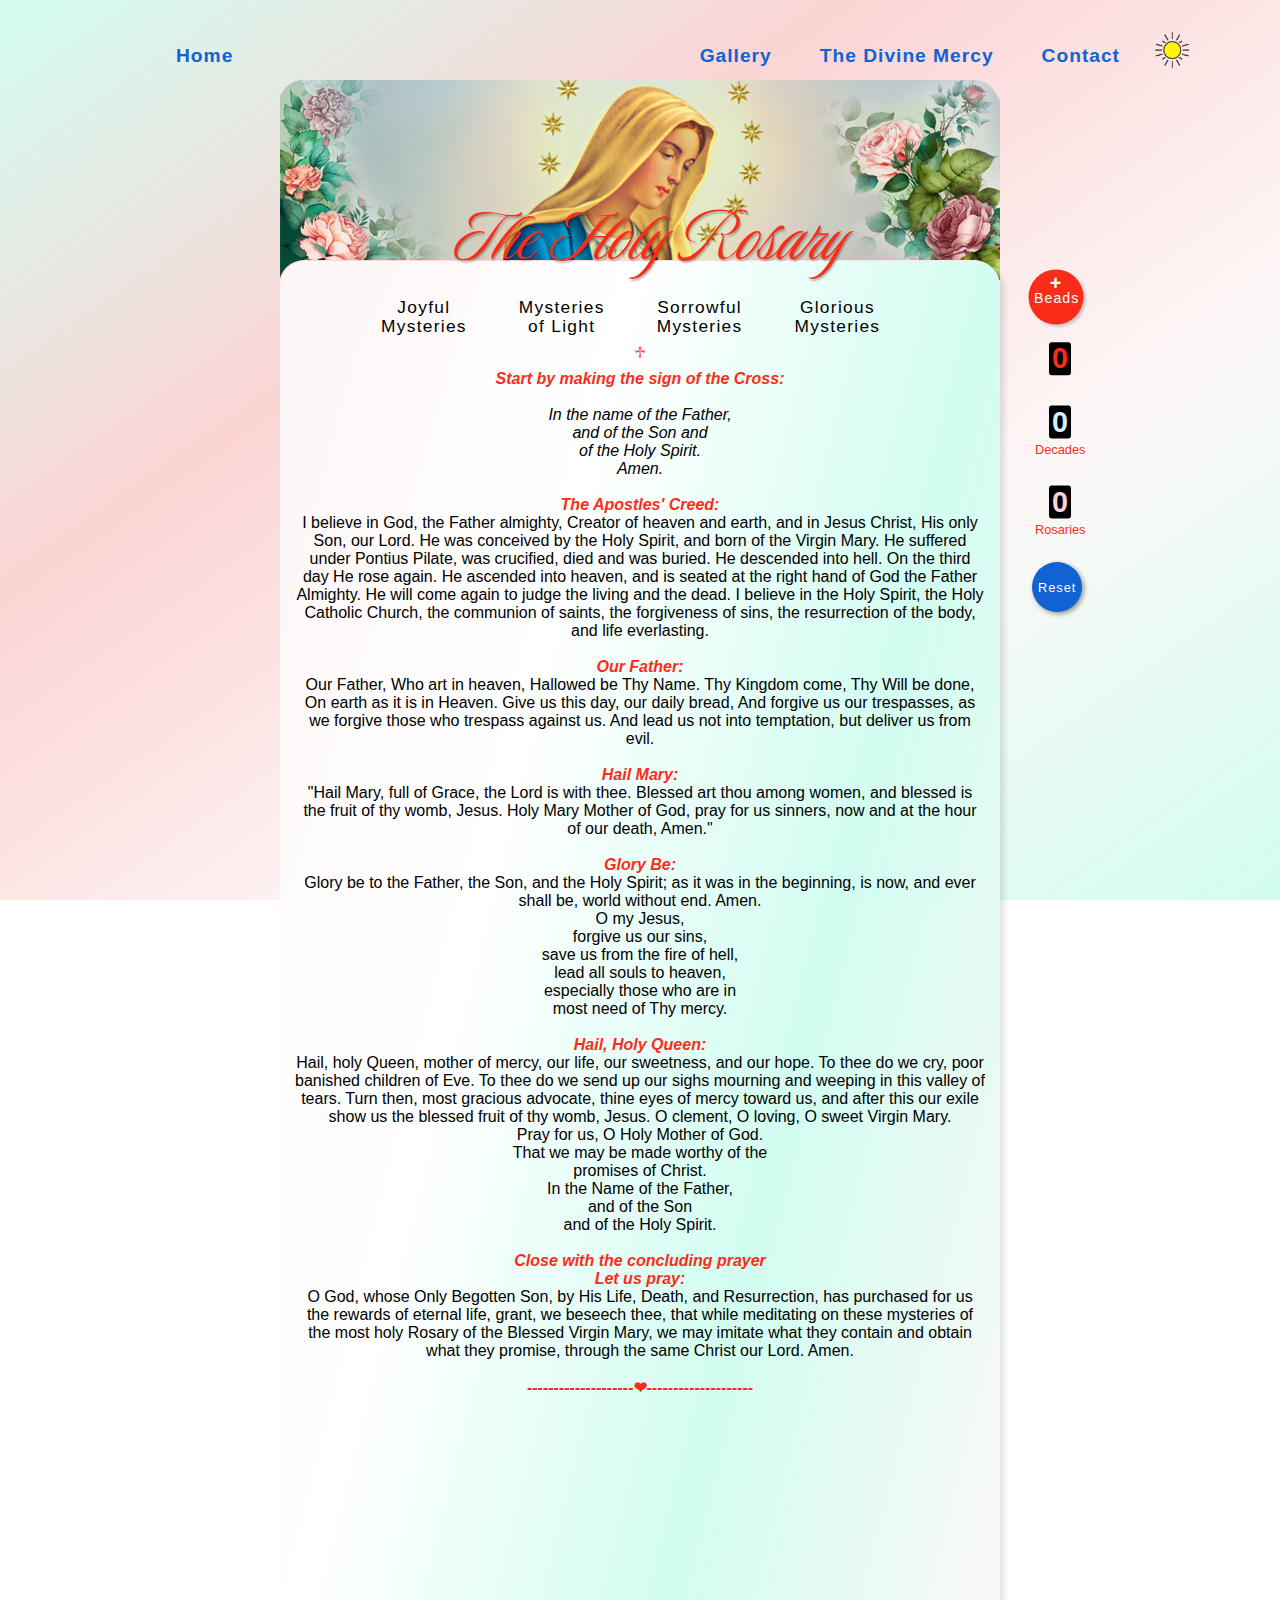
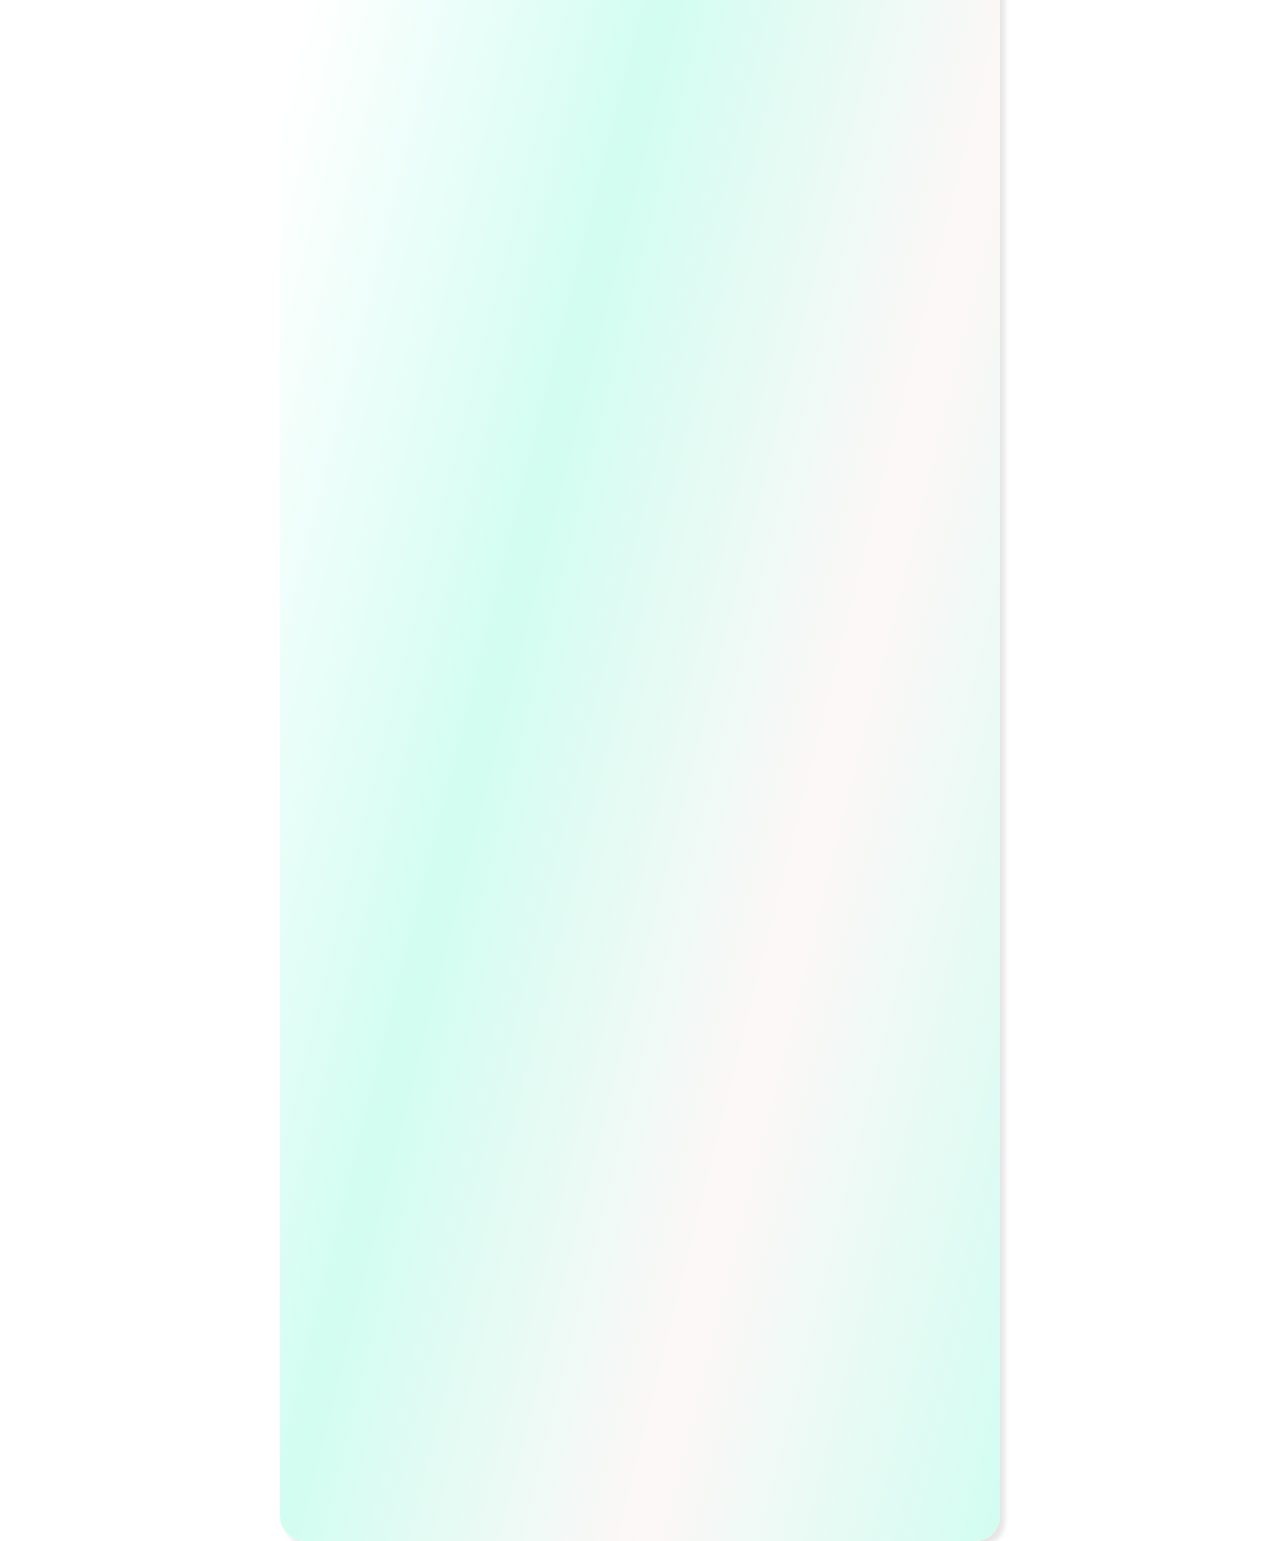
<file: index.html>
<!DOCTYPE html>
<html lang="en">
<head>
    <meta charset="UTF-8">
    <meta http-equiv="X-UA-Compatible" content="IE=edge">
    <meta name="viewport" content="width=device-width, initial-scale=1.0, user-scalable=0">
    <title>The Holy Rosary</title>
    <link rel="preconnect" href="https://fonts.googleapis.com">
    <link rel="preconnect" href="https://fonts.gstatic.com" crossorigin>
    <link href="https://fonts.googleapis.com/css2?family=Great+Vibes&display=swap" rel="stylesheet">
    <link rel="apple-touch-icon" href="%PUBLIC_URL%/logo192.png" />
    <link rel="preconnect" href="https://fonts.googleapis.com">
    <link rel="preconnect" href="https://fonts.gstatic.com" crossorigin>
    <link href="https://fonts.googleapis.com/css2?family=Great+Vibes&family=Luxurious+Script&display=swap" rel="stylesheet">
    <link rel="preconnect" href="https://fonts.googleapis.com">
    <link rel="preconnect" href="https://fonts.gstatic.com" crossorigin>
    <link href="https://fonts.googleapis.com/css2?family=Fleur+De+Leah&display=swap" rel="stylesheet">
    <link rel="stylesheet" href="./styles/styles.css">
    <link rel="stylesheet" href="./styles/max668px.css">
    <link rel="stylesheet" href="./styles/min669px.css">
    <link rel="stylesheet" href="./styles/min768px.css">
    <script   src="./components/theme.js" defer>  </script>
    <script   src="./components/counters.js" defer>  </script>

  </head>
<body>

  <!--  Sun Moon Icon -->
  <div >
    <img  class="sun" src='images/sun.png' width="40px">
  </div>
  
  <!-- Whole Menu -->
  <div class="offScreenMenu"></div>

  <header>
<div class="hamburger" id="hamburger">
      <div class="bar bar-top" ></div>
      <div class="bar bar-mid" ></div>
      <div class="bar bar-bot" ></div>
</div>
</header>

    <nav class="nav">

      <ul class="menu-ul">
        
        <li class="list-li home"><a href="index.html">Home</a></li>
        <li class="list-li"><a href="gallery.html">Gallery</a></li>
        <li class="list-li"><a href="#">The Divine Mercy</a></li>
        <li class="list-li">
          <a href="mailto:sonnyli2176@gmail.com?subject=Online Queries"
            >Contact</a
          >
        </li>
      </ul>
    </nav>

<!-- GRID CONTENT-->
  <div class="gridContent"> 
      <!-- <img class="mary" src="images/HolyMother.jpg" alt="Mother Mary" />
      <img class="roses" src="images/MaryBlue.png" alt="Mary in Blue" /> -->
       
    <div class="Mary_Heading340">
    <img src="images/MaryHeading340.png" alt="Mary the heading">
   </div>

    <div class="Mary_Heading360">
    <img src="images/MaryHeading360.png" alt="Mary the heading">
   </div>

    <div class="Mary_Heading600">
    <img src="images/MaryHeading600.png" alt="Mary the heading">
   </div>

    <div class="Mary_Heading720">
    <img src="images/MaryHeading720.png" alt="Mary the heading">
   </div>
      
  <div class="title darkSub "> <p>The Holy Rosary</p></div><br>


      <div class="textLight">

        <div id="the__mysteries__mode">
  <button class="joyful_btn" >Joyful Mysteries</button>
  <button class="light_btn" >Mysteries of Light</button>
  <button class="sorrowful_btn"  >Sorrowful Mysteries</button>
  <button class="glorious_btn"  >Glorious Mysteries</button>
</div>
        
  <!-- TEXT CONTENT -->
<br/>
<br/>
<br/>
<br/>
    <p class="signCross darkSub">♱<br/> </p>
    <p  >
          <i  class="start darkSub  " >Start by making the sign of the Cross: </i><br/>
    </p>
    <br/>

  <div class="makeSign">
    <p ><i>
In the name of the Father, <br/>
and of the Son and <br/>
of the Holy Spirit.<br/>
Amen.</i>
</p>
</div>

<div class="theCreed" ><br/>
<i class="creed darkSub">The Apostles' Creed:</i>
</div>
<div class="theCreed">
<p>
I believe in God, the Father almighty,
Creator of heaven and earth,
and in Jesus Christ, His only Son, our Lord.
He was conceived by the Holy Spirit,
and born of the Virgin Mary.
He suffered under Pontius Pilate,
was crucified, died and was buried.
He descended into hell.
On the third day He rose again.
He ascended into heaven,
and is seated at the right hand of God the Father Almighty.
He will come again to judge the living and the dead.
I believe in the Holy Spirit,
the Holy Catholic Church,
the communion of saints,
the forgiveness of sins,
the resurrection of the body,
and life everlasting.
</p><br/>
  </div>

  <div class="ourFather ">
   <div id="lightSub" class="ourFatherTitle">
    <i class="darkSub">Our Father:</i>
  </div>
    Our Father, Who art in heaven, 
    Hallowed be Thy Name. 
    Thy Kingdom come, Thy Will be done, 
    On earth as it is in Heaven.
     Give us this day, our daily bread, 
     And forgive us our trespasses, 
     as we forgive those who trespass against us. 
     And lead us not into temptation,
      but deliver us from evil.
   
  </div><br/>

        <div class="hailMary " >
        <span class="hailM darkSub"><i>Hail Mary:</i></span><br/>
          "Hail Mary, full of Grace, the Lord is with thee.
            Blessed art thou among women, and blessed is the fruit
            of thy womb, Jesus. Holy Mary Mother of God, pray for us sinners,
             now and at the hour of our death, Amen."
        </div><br/>
   
        <div class="gloryBe ">
        <span class="glory darkSub"><i>Glory Be:</i><br/></span>
        Glory be to the Father, 
        the Son, and the Holy Spirit; 
        as it was in the beginning, 
        is now, and ever shall be, 
        world without end. Amen.
        </div>

        <div class="closing">
      <p >
      O my Jesus, <br/>
      forgive us our sins, <br/>

      save us from the fire of hell, <br/>

      lead all souls to heaven, <br/>

      especially those who are in <br/>
       
      most need of Thy mercy.
      </p>
    </div><br/>

    <div class="closing">
      <span class="hailHolyQueen darkSub"><i>Hail, Holy Queen:</i><br/></span>

      Hail, holy Queen, mother of mercy, 
      our life, our sweetness, and our hope. 
      To thee do we cry, poor banished 
      children of Eve. To thee do we send 
      up our sighs mourning and weeping 
      in this valley of tears. 
      Turn then, most gracious advocate, 
      thine eyes of mercy toward us, 
      and after this our exile show us 
      the blessed fruit of thy womb, 
      Jesus. O clement, O loving, 
      O sweet Virgin Mary.
      <br/>
     
Pray for us, 
O Holy Mother of God.<br/>

That we may be made worthy

of the <br/>

promises of Christ.<br/>

In the Name of the Father, <br/> 
and of the Son <br/>
and of the Holy Spirit.<br/>

</div><br/>

<div id="lightSub" class="conclude">
<span class="darkSub"><i  >Close with the concluding prayer<br/>
Let us pray:</i></span>
</div>

<div class="closing">
O God, whose Only Begotten Son, by His Life, Death,
 and Resurrection, has purchased for us the rewards of
  eternal life, grant, we beseech thee,
   that while meditating on these mysteries 
   of the most holy Rosary of the Blessed 
   Virgin Mary, we may imitate what they contain
    and obtain what they promise, 
    through the same Christ our Lord. Amen.

</div>


<div class="heart darkSub "><br/>
--------------------<span >&#10084;</span>--------------------
</div>

</div><!-- end of TextLight Section -->

<div id="counters-and-buttons-container">
<div id="counters-container">
  <button id="beads">0</button>
  <button id="decades">0</button>
  <div id="decades__bottom">Decades</div>
  <button id="rosaries">0</button>
  <div id="rosaries__bottom">Rosaries</div>
</div>

  <div id="buttons-container"> 
    <button id="beads-plus"><span id="beads-txt">Beads</span></button>
    <button id="reset-btn">Reset</button>
  </div>
</div><!-- END OF GRID CONTAINER -->

<!-- The Completed Said Rosary Message  -->
<div id="saidRosary"><p></p></div>


<div id="Mysteries_Container">
<!-- THE JOYFUL MYSTERIES -->
<div data-set='mystery' class="mystery" id="Joyful__Mysteries">
  
      <div class="J1 joyful "> <i class="The__Annunciation sub__title"> 1st: The Annunciation </i>
                 <div ><!--P -->
                 <p class="first__message"> "In the sixth month the angel Gabriel was sent from God to a city of Galilee named Nazareth, to a virgin betrothed to a man whose name was Joseph, of the house of David; and the virgin's name was Mary" </p>
                 </div><!--P -->
                    <div class="IM Gabriel"><!-- IMG -->
                         <img src= "./images/Gabriel.png" alt="Angel Grabriel" > 
                    </div><!-- IMG -->
                <div class="bg"></div>
      </div>

      <div class="J2 joyful "> <i class="The__Visitation sub__title"> 2nd: The Visitation </i>
                <div class="the__visitation__text">
                <p class="second__message"> "In those days Mary arose and went with haste into the hill country, to a city of Judah, and she entered the house of Zechariah and greeted Elizabeth. And when Elizabeth heard the greeting of Mary, the babe leaped in her womb; and Elizabeth was filled with the Holy Spirit and she exclaimed with a loud cry, 'Blessed are you among women, and blessed is the fruit of your womb!" </p>
                </div>
                   <div class="IM Visitation">
                        <img src= "./images/Visitation.png" alt="Mary Visitation Elizabeth"  >   
                   </div>
                   <div class="bg"></div>
</div>

      <div class="J3 joyful "> <i class="The__Birth__of__Our__Lord sub__title"> 3rd: The Birth of Our Lord </i>
            <div>
            <p class="third__message"> "In those days a decree went out from Caesar Augustus that all the world should be enrolled. This was the first enrolment, when Quirinius was governor of Syria. And all went to be enrolled, each to his own city. And Joseph also went up from Galilee, from the city of Nazareth, to Judea, to the city of David, which is called Bethlehem, because he was of the house and lineage of David, to be enrolled with Mary, his betrothed, who was with child. And while they were there, the time came for her to be delivered. And she gave birth to her first-born son and wrapped him in swaddling cloths, and laid him in a manger, because there was no place for them in the inn" </p>
            </div>
             <div class="IM Manger"> 
                 <img src= "./images/JesusInManger.png" alt="Jesus Laying In the Manger" >    
            </div>
                 <div class="bg"></div>
    </div>

    <div class="J4 joyful "> <i class="The__Presentation__in__Temple sub__title"> 4th: The Presentation in the Temple </i>
           <div>
           <p class="fourth__message"> "And at the end of eight days, when he was circumcised, he was called Jesus, the name given by the angel before he was conceived in the womb. And when the time came for their purification according to the law of Moses, they brought him up to Jerusalem to present him to the Lord (as it is written in the law of the Lord, 'Every male that opens the womb shall be called holy to the Lord') and to offer a sacrifice according to what is said in the law of the Lord, 'a pair of turtledoves, or two young pigeons" </p>
          </div>
               <div class="IM Presentation">
                   <img src= "./images/Presentation.png" alt="The Presentation of Jesus" >    
              </div>
                   <div class="bg"></div>
    </div>

    <div class="J5 joyful "> <i class="Jesus__in__the__temple sub__title"> 5th: The finding of Jesus in the temple </i>
           <div>
           <p class="fifth__message"> "Now his parents went to Jerusalem every year at the feast of the Passover. And when he was twelve years old, they went up according to custom; and when the feast was ended, as they were returning, the boy Jesus stayed behind in Jerusalem. His parents did not know it. After three days they found him in the temple, sitting among the teachers, listening to them and asking them questions; and all who heard him were amazed at his understanding and his answers" </p>
           </div>
               <div class="IM Found">
                    <img src= "./images/FoundJesus.png" alt=" Found Jesus at the Temple" >    
               </div>
                    <div class="bg"></div>
    </div>
    </div>
  
  <!-- Mysteries__of__Light -->
  <div class="mystery" id="Mysteries__of__Light">
        <div class="L1 light "> <i class="The__Baptism__in__the__Jordan sub__title"> 1st: The Baptism in the Jordan </i>
            <div>
            <p class="first__message"> "And when Jesus was baptized, he went up immediately from the water, and behold, the heavens were opened and he saw the Spirit of God descending like a dove, and alighting on him; and lo, a voice from heaven, saying, 'This is my beloved Son, with whom I am well-pleased" </p>
            </div>
                  <div class="IM Baptismal">
                       <img src= "./images/Baptismal.png" alt=" The Baptismal of Jesus" >    
                  </div>
                      <div class="bg"></div>
     </div>

    <div class="L2 light "> <i class="Wedding__feast__of__Cana sub__title"> 2nd: The wedding feast of Cana </i>
            <div>
            <p class="second__message"> "On the third day there was a marriage at Cana in Galilee, and the mother of Jesus was there; Jesus also was invited to the marriage, with his disciples. When the wine failed, the mother of Jesus said to him, 'They have no wine.' And Jesus said to her, 'O woman, what have you to do with me? My hour has not yet come.' His mother said to the servants, 'Do whatever he tells you" </p>
            </div>
                 <div class="IM Cana">
                      <img src= "./images/WeddingCana.png" alt=" The Wedding__feast__of__Cana" >    
                 </div>
                     <div class="bg"></div>
     </div>

    <div class="L3 light "> <i class="The__kingdom__of__God sub__title"> 3rd: The proclamation of the kingdom of God </i>
          <div>
          <p class="third__message"> "The time is fulfilled, and the kingdom of God is at hand; repent, and believe in the gospel" </p>
          </div>
               <div class="IM Repent">
                  <img src= "./images/Repent.png" alt=" The proclamation of the Kingdom of God" >    
               </div>
                    <div class="bg"></div>
    </div>

    <div class="L4 light "> <i class="The__Transfiguration sub__title"> 4th: The Transfiguration </i>
         <div>
         <p class="fourth__message"> "And after six days Jesus took with him Peter and James and John his brother, and led them up a high mountain apart. And he was transfigured before them, and his face shone like the sun, and his garments became white as light" </p>
         </div>
              <div class="IM Transfiguration">
                  <img src= "./images/transfiguration.png" alt=" The Transfiguration of Jesus" class="Transfiguration">    
              </div>
                    <div class="bg"></div>
    </div>

    <div class="L5 light "> <i class="The__institution__of__the__Eucharist sub__title"> 5th: The institution of the Eucharist </i>
            <div>
            <p class="fifth__message"> "Now as they were eating, Jesus took bread, and blessed, and broke it, and gave it to the disciples and said, 'Take, eat; this is my body" </p>
            </div>
                  <div class="IM theEucharist">
                     <img src= "./images/theEucharist.png" alt=" The The__institution__of__the__Eucharist" class="theEucharist">    
                  </div>
                       <div class="bg"></div>
    </div>
</div>

<!-- THE SORROWFUL -->
<div class="mystery" id="Sorrowful__Mysteries">
        <div class="S1 sorrowful "> <i class="The__agony__in__the__Garden sub__title"> 1st: The agony in the Garden </i>
            <div>
            <p class="first__message"> "Then Jesus went with them to a place called Gethsemane, and he said to his disciples, 'Sit here, while I go yonder and pray.' And taking with him Peter and the two sons of Zebedee, he began to be sorrowful and troubled. Then he said to them, 'My soul is very sorrowful, even to death; remain here, and watch with me.' And going a little farther he fell on his face and prayed, 'My Father, if it be possible, let this cup pass from me; nevertheless, not as I will, but as you will" </p>
            </div>
                 <div class="IM Gethsemane">
                     <img src= "./images/JesusInGarden.png" alt="Jesus In The Garden of Gethsemane" >
                 </div>
                      <div class="bg"></div>
    </div>

    <div class="S2 sorrowful "> <i class="The__scourging__at__the__pillar sub__title"> 2nd: The scourging at the pillar </i>
           <div>
           <p class="second__message"> "Pilate released Barabbas to them, but after he had Jesus scourged, he handed him over to be crucified" </p>
           </div>
                <div class="IM Scourging">
                    <img src= "./images/Scourging.png" alt="Jesus being scourging" >
                </div>
                      <div class="bg"></div>
    </div>

    <div class="S3 sorrowful "> <i class="The__crowning__with__thorns sub__title"> 3rd: The crowning with thorns </i>
           <div>
           <p class="third__message"> "Then the soldiers of the governor took Jesus into the praetorium, and they gathered the whole battalion before him. And they stripped him and put a scarlet robe upon him, and plaiting a crown of thorns they put it on his head, and put a reed in his right hand. And kneeling before him they mocked him, saying, 'Hail, King of the Jews!" </p>
          </div>
               <div class="IM crownThorn">
                   <img src= "./images/TheCrown.png" alt="Jesus Crowning of Thorns" >
               </div>
                    <div class="bg"></div>
    </div>

    <div class="S4 sorrowful "> <i class="The__carrying__of__the__cross sub__title"> 4th: The carrying of the cross </i>
           <div>
           <p class="fourth__message"> "And they compelled a passer-by, Simon of Cyrene, who was coming in from the country, the father of Alexander and Rufus, to carry his cross. And they brought him to the place called Golgotha (which means the place of a skull)" </p>
           </div>
                 <div class="IM JesusCarry">
                      <img src= "./images/JesusCarryCross.png" alt="Jesus carr the cross" >
                 </div>
                       <div class="bg"></div>
    </div>

    <div class="S5 sorrowful "> <i class="The crucifixion sub__title"> 5th: The crucifixion </i>
           <div>
           <p class="fifth__message"> "And when they came to the place which is called The Skull, there they crucified him, and the criminals, one on the right and one on the left. And Jesus said, 'Father, forgive them; for they know not what they do' ...
           It was now about the sixth hour, and there was darkness over the whole land until the ninth hour, while the sun's light failed; and the curtain of the temple was torn in two. Then Jesus, crying with a loud voice, said, 'Father, into thy hands I commit my spirit!' And having said this he breathed his last" </p>
           </div>
                <div class="IM Crucified ">
                    <img src= "./images/JesusCross.png" alt="Jesus crucified on the cross" >
                </div>
                         <div class="bg"></div>
 </div>
 </div>
    
    <!-- THE GLORIOUS -->
    <div class="mystery" id="The__Glorious__Mysteries">
      
      <div class="G1 glorious "> <i class="The__Resurrection sub__title"> 1st: The Resurrection </i>
        <div>
           <p class="first__message"> "But on the first day of the week, at early dawn, they went to the tomb, taking the spices which they had prepared. And they found the stone rolled away from the tomb, but when they went in they did not find the body. While they were perplexed about this, behold, two men stood by them in dazzling apparel; and as they were frightened and bowed their faces to the ground, the men said to them, 'Why do you seek the living among the dead? He is not here, but has risen" </p>
       </div>
       <div class="IM theResurrection">
           <img src= "./images/theResurrection.png" alt="the Resurrection" >
      </div>
            <div class="bg"></div>
    </div> 
      
      <div class="G2 glorious "> <i class="The__Ascension sub__title"> 2nd: The Ascension </i>
        <div>
             <p class="second__message"> "So then the Lord Jesus, after he had spoken to them, was taken up into heaven, and sat down at the right hand of God" </p>
        </div>
        <div class="IM theAscension">
             <img src= "./images/theAscension.png" alt="the Ascension" >
        </div>
            <div class="bg"></div>
    </div>
      
      <div class="G3 glorious "> <i class="The__descent__of__the__Holy__Spirit sub__title"> 3rd: The descent of the Holy Spirit </i>
        <div>
            <p class="third__message"> "When the day of Pentecost had come, they were all together in one place. And suddenly a sound came from heaven like the rush of a mighty wind, and it filled all the house where they were sitting. And there appeared to them tongues as of fire, distributed and resting on each one of them. And they were all filled with the Holy Spirit and began to speak in other tongues, as the Spirit gave them utterance" </p>
        </div>
        <div class="IM theHolySpirit ">
            <img src= "./images/theHolySpirit.png" alt="theHolySpirit" >
      </div>
            <div class="bg"></div>
      </div>
      
      <div class="G4 glorious "> <i class="The__Assumption sub__title"> 4th: The Assumption </i>
            <div>
                 <p class="fourth__message"> "Henceforth all generations will call me blessed; for he who is mighty has done great things for me" </p>
           </div>
           <div class="IM theAssumption ">
                 <img src= "./images/theAssumption.png" alt="theAssumption" >
           </div>
            <div class="bg"></div>
      </div>
      
      <div class="G5 glorious "> <i class="The__crowning__Queen__of__Heaven sub__title"> 5th: The crowning of Our Lady Queen of Heaven </i>
        <div>
             <p class="fifth__message"> "And a great portent appeared in heaven, a woman clothed with the sun, with the moon under her feet, and on her head a crown of twelve stars" </p>
        </div>
      <div class="IM QueenofHeaven">
        <img src= "./images/QueenofHeaven.png" alt="QueenofHeaven" >
      </div>
            <div class="bg"></div>
      </div>

      </div>  <!-- THE MYSTERIES CONTAINER -->



</body>
</html>
</file>
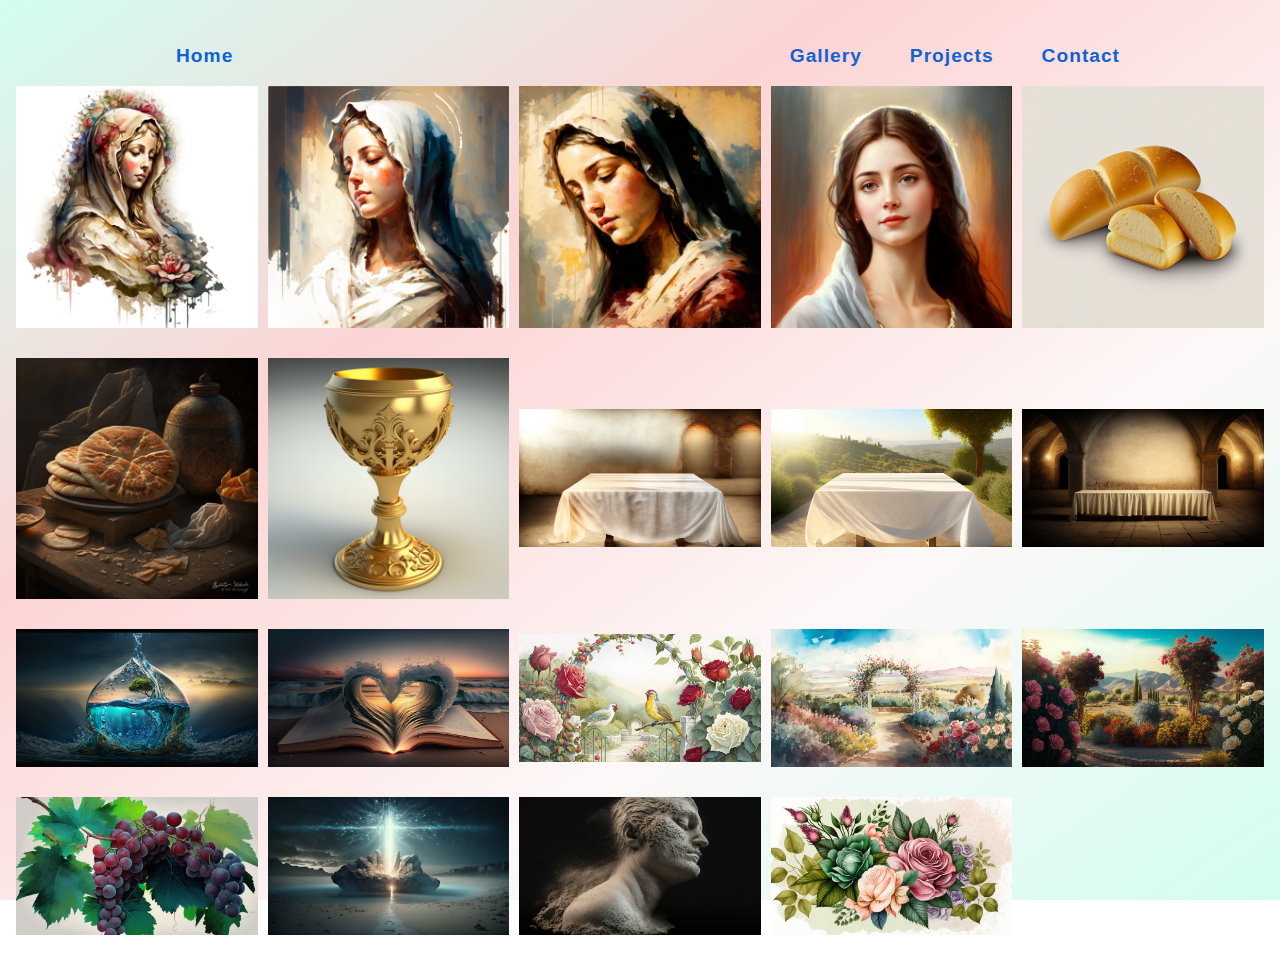
<file: gallery.html>
<!DOCTYPE html>
<html lang="en">
<head>
    <meta charset="UTF-8">
    <meta http-equiv="X-UA-Compatible" content="IE=edge">
    <meta name="viewport" content="width=device-width, initial-scale=1.0, user-scalable=0">
    <title>The Holy Rosary</title>
    <link rel="preconnect" href="https://fonts.googleapis.com">
    <link rel="preconnect" href="https://fonts.gstatic.com" crossorigin>
    <link href="https://fonts.googleapis.com/css2?family=Great+Vibes&display=swap" rel="stylesheet">
    <link rel="apple-touch-icon" href="%PUBLIC_URL%/logo192.png" />
    <link rel="preconnect" href="https://fonts.googleapis.com">
    <link rel="preconnect" href="https://fonts.gstatic.com" crossorigin>
    <link href="https://fonts.googleapis.com/css2?family=Great+Vibes&family=Luxurious+Script&display=swap" rel="stylesheet">
    <link rel="stylesheet" href="./styles/styles.css">
    <link rel="stylesheet" href="./styles/counters.css">
    <link rel="stylesheet" href="./styles/max668px.css">
    <link rel="stylesheet" href="./styles/min669px.css">
    <link rel="stylesheet" href="./styles/min768px.css">
    <script  src="./components/theme.js" defer>  </script>
    <script  src="./components/counters.js" defer>  </script>
  </head>
<body>

  <div class="offScreenMenu">
  </div>

  <header>
<div class="hamburger" id="hamburger">
      <div class="bar bar-top" ></div>
      <div class="bar bar-mid" ></div>
      <div class="bar bar-bot" ></div>
</div>
</header>

    <nav class="nav">

      <ul class="menu-ul">
        
        <li class="list-li home"><a href="index.html">Home</a></li>
        <li class="list-li"><a href="gallery.html">Gallery</a></li>
        <li class="list-li"><a href="#">Projects</a></li>
        <li class="list-li">
          <a href="mailto:sonnyli2176@gmail.com?subject=Online Queries"
            >Contact</a
          >
        </li>
      </ul>
    </nav>

<!-- GRID CONTENT-->
 <div id="wrapper">
    <a href="images/mary.png"><img class="imgPic" src="images/maryGallery.png" alt="Mother-Mary"></a>
    <a href="images/mary1.png"><img class="imgPic" src="images/mary1.png" alt="Mother-Mary"></a>
    <a href="images/mary2.png"><img class="imgPic" src="images/mary2.png" alt="Mother-Mary"></a>
    <a href="images/mary3.png"><img class="imgPic" src="images/mary3.png" alt="Mother-Mary"></a>
    <a href="images/breads.png"><img class="imgPic" src="images/breads.png" alt="Breads"></a>
    <a href="images/breads2.png"><img class="imgPic" src="images/breads2.png" alt="Breads"></a>
    <a href="images/chalice.png"><img class="imgPic" src="images/chalice.png" alt="Chalice"></a>
    <a href="images/table.png"><img class="imgPic" src="images/table.png" alt="Table"></a>
    <a href="images/table2.png"><img class="imgPic" src="images/table2.png" alt="Table"></a>
    <a href="images/table3.png"><img class="imgPic" src="images/table3.png" alt="Table"></a>
    <a href="images/livingwater.png"><img class="imgPic" src="images/livingwater.png" alt="Livingwater"></a>
    <a href="images/lovewave.png"><img class="imgPic" src="images/lovewave.png" alt="Love Wave Book"></a>
    <a href="images/garden.png"><img class="imgPic" src="images/garden.png" alt="Garden"></a>
    <a href="images/garden2.png"><img class="imgPic" src="images/garden2.png" alt="Garden"></a>
    <a href="images/garden3.png"><img class="imgPic" src="images/garden3.png" alt="Garden"></a>
    <a href="images/grapes.png"><img class="imgPic" src="images/grapes.png" alt="Grapes"></a>
    <a href="images/saltlight.png"><img class="imgPic" src="images/saltlight.png" alt="Saltlight"></a>
    <a href="images/adam.png"><img class="imgPic" src="images/adam.png" alt="Adam"></a>
    <a href="images/roses2.png"><img class="imgPic" src="images/roses2.png" alt="roses"></a>
</body>
</html>
</file>
<file: styles/styles.css>
* {
  margin: 0;
  padding: 0;
  box-sizing: border-box;
}

:root {
  --rose: rgb(251, 45, 26);
  --lightrose: rgb(252, 212, 212);
  --faderose: rgba(253, 247, 247, 0.933);
  --darkblue: rgb(39, 6, 135);
  --darkerBlue: rgb(2, 2, 51);
  --darkModeText: rgba(253, 174, 147, 0.721);
  --lightblue: rgb(17, 98, 211);
  --nav: rgba(247, 179, 179, 0.45);
  --purple: rgb(155, 50, 240);
  --softlightopal: rgb(210, 253, 241);
  --lighterblue: rgb(212, 239, 252);
  --black: black;
  --white: white;
  --offWhite: rgb(161, 196, 255);
  --counterBG: rgba(255, 255, 255, 0.84);
  --counterBorder: rgb(248, 163, 166);
  --offScreenMenu: #a9c1e2;
  --dark: rgb(47, 64, 94);
  --green-popMsg: rgb(0, 255, 0);
}


  
        html, body{
  margin: 0 auto;
  position: relative;
}

             /* ....  THE BUTTONS DIV CONTAINER MYSTERIES SELECTION  ... */
            #the__mysteries__mode{
            display: flex;
            position: relative;
            z-index: 999;
            background-color: none;
            min-width: 340px;
            max-width: 360px;
            max-height: auto;;
            top: 2%;
            margin-left: 1.5em;
            }
            
            /* ....  THE BUTTONS MYSTERIES SELECTION  ... */

          .joyful_btn,
          .light_btn,
          .sorrowful_btn,
          .glorious_btn {
            display: flex;
            position: absolute;
            justify-content: space-around;
            width: 100%;
            height: 45px;
            padding: 5px;
            left: -15px;
            top: 65px;
            border-radius: 10px;
            background: none;
            border: none;
            color: inherit;
            transform: scale(0.8);
            letter-spacing: 1px;
            margin: 0;
            cursor: pointer;
            }

          .joyful_btn:hover ,
          .light_btn:hover ,
          .sorrowful_btn:hover ,
          .glorious_btn:hover {
            display: flex;
            position: absolute;
            justify-content: space-around;
            width: 100%;
            height: 45px;
            padding: 5px;
            left: -15px;
            top: 65px;
            background-color: var(--darkerBlue);
            border-radius: 10px;
            color: var(--lighterblue);
            transform: scale(0.8);
            letter-spacing: 1px;
            margin: 0;
            cursor: pointer;
            box-shadow: 0 0 7px 1px var(--lightblue);
            }


/* SunIcon */
.sun {
  display: block;
  position: absolute;
  top: 0;
  right: 60px;
  cursor: pointer;
  z-index: 3;
}

/* Gallery */
#wrapper {
  position: absolute;
  justify-content: center;
  align-items: center;
  top: 115px;
  display: grid;
  grid-template-columns: repeat(auto-fit, minmax(200px, 1fr));
  gap: 10px;
  padding: 0;
  margin: 10px;
  background-position: center;
}

/* Gallery images */
.imgPic {
  width: 100%;
  padding: 0;
  margin: 0;
}


/* Dark Theme Body background-image color*/
.darkMode {
  font-family: "Segoe UI", Tahoma, Geneva, Verdana, sans-serif;
  background-image: linear-gradient(
    to top left,
    var(--dark),
    var(--darkblue),
    var(--dark),
    var(--dark)
  );
  background-repeat: no-repeat;
  overflow-x: hidden;
  overflow-y: auto;
  background-attachment: fixed;
  z-index: 0;
  color: var(--offWhite);
  margin: 0;
  padding: 0;
  box-sizing: border-box;
  position: relative;
}

body {
  font-family: "Segoe UI", Tahoma, Geneva, Verdana, sans-serif;
  background-image: linear-gradient(
    to top left,
    var(--softlightopal),
    var(--faderose),
    var(--lightrose),
    var(--softlightopal)
  );
  background-repeat: no-repeat;
  overflow-x: hidden;
  overflow-y: auto;
  background-attachment: fixed;
  margin: 0 auto;
  padding: 0;
  box-sizing: border-box;
  position: relative;
  overflow-x: hidden;
  
}

header {
  margin: 0;
  padding: 0;
  width: 100%;
  height: auto;
  position: relative;
  z-index: 9;
}

.hamburger {
  grid-area: ham;
  display: block;
  position: absolute;
  top: 0px;
  right: 0;
  left: 83%;
  padding: 0;
  z-index: 3;
}

nav {
  display: flex;
  justify-items: center;
  width: 100%;
  margin: 0;
  padding: 0;
  box-sizing: border-box;
  position: relative;
  z-index: 9;
}

.menu-ul {
  display: flex;
  position: absolute;
  flex-direction: column;
  list-style: none;
  margin: 0;
  padding: 0;
  box-sizing: border-box;
  }

.home {
  position: relative;
  left: -57%;
}

.list-li a {
  position: relative;
  align-content: center;
  justify-content: center;
  font-weight: 700;
  font-size: 1.2rem;
  margin: 0px;
  box-sizing: border-box;
  width: 100%;
  height:35px;
}

.menu-ul a:hover {
  font-weight: 700;
  color: var(--rose);
}

.gridContent {
  display: grid;
  width: 100%;
  height: 100dvh;
  position: absolute;
  top: 0;
  margin: 0 auto;
  padding: 0;
  background-position: center center;
  background-size: cover;
  background-repeat: no-repeat;
  justify-content: center;
  gap: 10px;
  grid-template-columns: auto 320px auto;
  grid-template-areas:
    "title title title"
    "ls content rs"
    "ls content rs"
    "ls footer rs";
}

.title {
  grid-area: title;
  width: clamp(250px 290px 320px);
  font-family: "Great Vibes", cursive !important;
  font-family: "Luxurious Script", cursive !important;
  font-size: 3.6rem;
  color: var(--rose);
  text-align: center;
  text-shadow: 1.5px 2px 2px rgba(0, 0, 0, 0.3);
  white-space: nowrap;
  position: absolute;
  margin-top: -4px;
}

.textLight {
  grid-area: content;
  background-image: linear-gradient(
    to bottom right,
    var(--faderose),
    var(--white),
    var(--softlightopal),
    var(--faderose),
    var(--softlightopal)
  );
  border-radius: 25px;
  text-align: center;
  justify-self: center;
  padding: 0px 15px;
  font-size: 1rem;
  color: var(--black);
  margin: -1.5rem 1.5rem auto;
  z-index: -1;
  box-shadow: 5px 5px 5px rgba(0, 0, 0, 0.1);
  position: relative;
}

/* The Text Content*/
.textDark {
  grid-area: content;
  background-image: linear-gradient(
    to top left,
    rgba(53, 22, 87, 0.547),
    rgba(122, 0, 128, 0.601),
    rgb(20, 21, 123),
    rgba(0, 44, 201, 0.34)
  );
  color: var(--offWhite);
  border: 1px solid rgba(0, 195, 255, 0.448);
  border-radius: 25px;
  text-align: center;
  justify-self: center;
  padding: 0px 15px;
  font-size: 1rem;
  margin: -1.5rem 1.5rem auto;
  z-index: -1;
  box-shadow: 5px 5px 5px rgba(61, 184, 255, 0.41);
  position: relative;
  /* SUBHEADING DarkTheme */
  .darkSub{
  color: var(--lightblue);
}
}  




/* .mary,
.roses {
  display: block;
  position: absolute;
  z-index: -1;
  margin: 0;
  justify-self: center;
  width: 90%;
} */

/* Actual Red Rose Sub-heading */
.start,
.creed,
.ourFatherTitle,
.hailM,
.glory,
.hailHolyQueen,
.conclude,
.heart,
.comment,
.clickLink {
  color: var(--rose);
  font-weight: 700;
}

.signCross {
  color: var(--rose);
  position: relative;
  top: -2rem;
}

.start,
.makeSign,
.hailMary,
.ourFather,
.theCreed,
.signCross,
.gloryBe,
.closing,
.conclude,
.bottom,
.heart,
a {
  text-align: center;
  position: relative;
  top: -2rem;
}

.link,
a {
  display: block;
  text-decoration: none;
  color: var(--lightblue);
  margin: 1rem 0 0;
}

#counters-and-buttons-container {
  position: relative;
  width: fit-content;
  height: auto;
  z-index: 9;
  transition: all 0.5s;
}


#counters-container,
#buttons-container {
  display: flex;
  flex-direction: column;
  position: relative;
  margin: 25em 0 0 16em;
}


#beads-plus {
  margin-top: 10px;
  font-size: 0.8rem;
  box-shadow: 2px 2px 3px rgba(0, 0, 0, 0.2);
  cursor: pointer;
  width: 88px;
  height: 30px;
  letter-spacing: 1px;
  padding: 0 5px;
  border-radius: 0.7rem;
  border: none;
  color: var(--white);
  background-color: var(--darkblue);
  animation: bg 60s ease-in-out infinite;
}

@keyframes bg {
  0%{    background-color: var(--darkblue);
;
   }
  50%{    background-color: var(--rose);
;
   }
  100%{    background-color: var(--black);
;
   }
}

#beads-plus,
#reset-btn {
  margin: 0 5px;
  } 

#beads-plus:hover:active {
box-shadow: 0px 0px 10px rgba(100, 183, 251, 0.8);
  }
  
#reset-btn:hover:active {
box-shadow: 0px 0px 10px rgba(100, 183, 251, 0.8);
  }



#reset-btn {
  font-size: 0.8rem;
  box-shadow: 2px 2px 3px rgba(0, 0, 0, 0.2);
  cursor: pointer;
  width: 88px;
  height: 30px;
  letter-spacing: 1px;
  padding: 0 3px;
  border-radius: 0.7rem;
  border: none;
  color: var(--white);
  background-color: var(--lightblue);
}

/* 0 */
#beads {
  position: absolute;
  top: 50%;
  left: 50%;
  transform: translate(-50%, -50%);
  font-size: 1rem;
  font-weight: 700;
  color: var(--offwhite);
  text-shadow: 0px 0px 3px rgba(0, 0, 0, 0.4);
}

/* WHOLE BUTTON */
#decades {
  position: absolute;
  top: 50%;
  left: 50%;
  transform: translate(-50%, -50%);
  font-size: 1rem;
  font-weight: 700;
  color: var(--offwhite);
  padding: 0 30px;
}

/* WHOLE BUTTON */
#rosaries {
  position: absolute;
  top: 50%;
  left: 50%;
  transform: translate(-50%, -50%);
  font-size: 1rem;
  font-weight: 700;
  color: var(--offwhite);
}
</file>
<file: styles/max668px.css>
/* ==============   screen and (max-width: 395px)   ======================= */
   @media screen and (max-width: 395px){
    
              .mary,.roses{
              display: none;
              }

              #Rosary{
              width: fit-content;
              z-index: 9;
              position: fixed;
              }
            

 /* Browser message */
#chromeBrowser.active{
  display: block;
  position: fixed;
  width: 35px;
  height: 2em;
  color: var(--rose);
  background-color: #000000;
  margin: 0;
  min-width: 430px;
  padding: 25px 10px;
  top: -1em;
  left: -35px;
  border-bottom-left-radius: 5px;
  border-bottom-right-radius: 5px;
  text-align: center;
  z-index: 3;
  transform: scale(0.8);
}
}



@media screen and (max-width: 550px)  {

 .roses,.mary{
  opacity: 0;
  transition: all 0.7s;
 }

   

}

/* ==============   screen and (max-width: 634px)   ======================= */
        @media screen and (max-width: 668px)  {
          .gridContent {
            display: grid;
            position: absolute;
            top: -10px;
            margin-top: 5em;
            max-width: 634px;
            height: 100dvh;
            justify-content: center;
            background-position: center;
            background-size: cover;
            background-repeat: no-repeat;
            grid-template-columns: 1fr 320px 1fr;
            grid-template-rows: 60px 275dvh auto;
            grid-template-areas:
              ". title ham"
              "ls content rs"
              "ls footer rs";
              column-gap: 10px;
          }


          body{
            touch-action: pan-y;
          }


      
                    .Mary_Heading340,
                    .Mary_Heading600,
                    .Mary_Heading720
                    {
                      display: none;
                    }

                    .Mary_Heading360{
                    grid-area: title;
                    position: relative;
                    margin-left: -21px;
                    justify-self: center;
                    top: -37px;
                    z-index: -1;
                    width: 340px;
                  }


 /* Browser message */
#chromeBrowser{
  display: none;
  position: fixed;
  width: 35px;
  height: 2em;
  color: var(--rose);
  margin: 0;
  min-width: 430px;
  padding: 5px 10px;
  top: -1em;
  left: 2em;
  background-color: #000000;
  border-radius: 5px;
  text-align: center;
  z-index: 0;
}

     
           /* ....  THE BUTTONS DIV CONTAINER MYSTERIES SELECTION  ... */
            #the__mysteries__mode{
            display: flex;
            position: absolute;
            z-index: 2;
            background-color: none;
            min-width: 340px;
            max-width: 360px;
            max-height: auto;;
            top: -3.3em;
            margin-left: 0em;
            padding: 0;
            }
            
            /* ....  THE BUTTONS MYSTERIES SELECTION  ... */

          .joyful_btn,
          .light_btn,
          .sorrowful_btn,
          .glorious_btn {
            display: flex;
            position: relative;
            justify-content: space-around;
            width: 100%;
            height: 45px;
            padding: 5px;
            left: -15px;
            top: 65px;
            border-radius: 10px;
            background: none;
            border: none;
            color: inherit;
            transform: scale(0.8);
            letter-spacing: 1px;
            margin: 0;
            cursor: pointer;
            z-index: 9;
            }

          .joyful_btn:hover ,
          .light_btn:hover ,
          .sorrowful_btn:hover ,
          .glorious_btn:hover {
            display: flex;
            position: relative;
            justify-content: space-around;
            width: 100%;
            height: 45px;
            padding: 5px;
            left: -15px;
            top: 65px;
            border-radius: 10px;
            color: var(--lighterblue);
            transform: scale(0.8);
            letter-spacing: 1px;
            margin: 0;
            cursor: pointer;
            box-shadow: 0 0 7px 1px var(--lightblue);
            z-index: 9;
            }

            #Mysteries_Container{
            grid-area: content;
            position: relative;
            min-width: 320px;
            max-width: 380px;
            left: -10px;
            z-index: 1;
            top: 120px;
          }    
                #Joyful__Mysteries,
                #Mysteries__of__Light,
                #Sorrowful__Mysteries,
                #The__Glorious__Mysteries{
                  position: absolute;
                  top: 4dvh;
                  bottom: 100px;
                  min-width: 320px;
                  width: 340px;
                  text-align: center;
                }
            
                .J1,.L1,.S1,.G1,
                .J2,.L2,.S2,.G2,
                .J3,.L3,.S3,.G3,
                .J4,.L4,.S4,.G4,
                .J5,.L5,.S5,.G5{
                  position: absolute;
                  margin-left: 0em;
                  color: var(--darkModeText);
                  opacity: 0;
                  padding: 20px 85px 20px 20px;
                  border: none;
                  border-radius: 25px;
                  min-width: 320px;
                  max-width: 340px;
                  height: 317vh;
                  transition: ease 0.7s;
                  z-index: 2;
                }

                .J1.active,.L1.active,.S1.active,.G1.active,
                .J2.active,.L2.active,.S2.active,.G2.active,
                .J3.active,.L3.active,.S3.active,.G3.active,
                .J4.active,.L4.active,.S4.active,.G4.active,
                .J5.active,.L5.active,.S5.active,.G5.active{
                  color: var(--darkModeText);
                  opacity: 1;
                  padding: 20px 55px 20px 20px;
                  position: absolute;
                  min-width: 320px;
                  max-width: 340px;
                  height: 317vh;
                  border: none;
                  border-radius: 25px;
                  left: 0;
                  transition: ease 0.7s;
                }

                /* Para Div Text */
                .mystery p {
                  z-index: 1;
                  padding-top: 1em;
                }
                /* Mystery Image Active */
                .IM{
                  position: absolute;
                  top: -200px;
                  left: -3px;
                  z-index: -1;
                }
                /* Mystery Background Colour Active */
                .bg{
                  top: -15px;
                  opacity: 1;
                  position: absolute;
                  min-width: 320px;
                  width: 360px;
                  height: 323dvh;
                  border: none;
                  border-radius: 25px;
                  left: -10px;
                  background-color: var(--darkerBlue);
                  transition: ease 0.7s;
                  z-index: -2;
                }
   
        .sub__title{
          position: relative;
          top: -5px;
          color: var(--lightblue);
          font-size: large;
        }

        /* THE JOYFUL MYSTERIES */
       .Gabriel{
          display: block;
          position: absolute;
          top: 0em;
          z-index: 0;
        } 

        .Visitation{
          display: block;
          position: absolute;
          top: 10px;
        }

     
          .Manger{
          display: block;
          position: absolute;
          top: 120px;
        }
       
        .Presentation{
          display: block;
          position: absolute;
          top: 340px;
        }

        .Found{
          display: block;
          position: absolute;
          top: 250px;
        }

        /* THE MYSTERIES OF LIGHT */
      .Baptismal{
          display: block;
          position: absolute;
          top: 0em;
        }
      
        .Cana{
          display: block;
          position: absolute;
          top: 250px;
        }

        .Repent{
          display: block;
          position: absolute;
          top: 0em;
        }

        .Transfiguration{
          display: block;
          position: absolute;
          top: 85px;
        }
        .theEucharist{
          display: block;
          position: absolute;
          top: 0em;
        }
   


        .Gethsemane  {
          display: block;
          position: absolute;
          top: 0em;
        }

        .Scourging{
          display: block;
          position: absolute;
          top: 0;
        }
        .crownThorn{
          display: block;
          position: absolute;
          top: 0em;
        }

        .JesusCarry{
          display: block;
          position: absolute;
          top: 0em;
        }
       
          .Crucified{
          display: block;
          position: absolute;
          top: 0em;
        }
       

        .theResurrection{
          display: block;
          position: absolute;
          top: 200px;
        }
        .theAscension{
          display: block;
          position: absolute;
          top: 0;
        }

        .theHolySpirit{
          display: block;
          position: absolute;
          top:150px;
        }
        .theAssumption{
          display: block;
          position: absolute;
          top: 0;
        }

        .QueenofHeaven{
          display: block;
          position: absolute;
          top: 100px;
        }

   

         .J1,.L1,.S1,.G1{
            order: 5;
          }
          .J2,.L2,.S2,.G2{
            order: 4;
          }
          .J3,.L3,.S3,.G3{
            order: 3;
          }
          .J4,.L4,.S4,.G4{
            order: 2;
          }
          .J5,.L5,.S5,.G5{
            order: 1;
          }


        div.gridContent {
            z-index: 0;
            margin-top: 10%;
          }
     


            .mary {
              width: 100%;
              grid-area: ls;
              justify-self: center;
            }

            .roses {
              width: 100%;
              grid-area: rs;
              justify-self: center;
            }
            #wrapper {
              margin: 4rem 10px 1rem;
              position: absolute;
              top: 2em;
          }

            /* Sun Moon Icon */
            .sun {
              display: block;
              position: absolute;
              top: 5px;
              left: 75%;
              right: 12%;
              margin: 0;
              padding: 0;
              cursor: pointer;
              z-index: 9;
            }

            /* Sun Moon Icon */
            .sun.active {
              display: block;
              position: absolute;
              top: -55px;
              left: 75%;
              right: 12%;
              margin: 0;
              padding: 0;
              cursor: pointer;
              z-index: 2;
            }

            /* Beginning of Hamburger Nav */
            nav {
              position: relative;
              display: flex;
              flex-direction: column;
              width: 100%;
              transition: all 0.5s ease-in-out;
              z-index: 9;
              top: 0px;
            }

            .nav {
              display: none;
            }

            .nav.active {
              display: block;
              top: 0px;
              left: 0;
              margin: 0;
              padding: 0;
              position: relative;
              place-items: center;
              width: 100%;
              z-index: 9;
            }

            .menu-ul {
              position: relative;
              width: 100vw;
              height: 0;
              top: 150px;
              margin: 60px auto;
              display: flex;
              flex-direction: column;
              left: 0;
              list-style: none;
              transition: all 0.1s ease-in-out;
              z-index: 9;
            }
            .menu-ul li {
              color: rgb(26, 176, 226);
              padding: 5px;
              margin: 0 auto;
              width: 100%;
            }

            /* *********   This is where how text affected centering    **********/
            .menu-ul li a {
              color: rgb(26, 176, 226);
              display: block; /* Must display as block for padding*/
              background-color: rgb(54, 71, 121);
              padding-left: 10em; /*....... This is the main adjustment .......*/
              padding: 0.5em 6em; /*....... This is the main adjustment .......*/
              justify-content: center;
              white-space: nowrap;
            }

            .menu-ul li a:hover {
              background-color: rgb(54, 71, 121);
              justify-self: center;
              color: rgb(162, 199, 211);
              background-color: rgb(47, 61, 104);
            }

            .clickLink {
              position: relative;
              width: 290px;
              height: 30px;
              top: -20px;
              font-size: 1rem;
            }

            .link {
              text-decoration: none;
              color: var(--lightblue);
              margin: 0;
            }

            /* =============================   The Hamburger Menu Section   ==============================*/
            header {
              display: flex;
              justify-content: flex-end;
              position: absolute;
              align-items: center;
              padding: 1rem;
              width: 100%;
              height: 70px;
              top: 8px;
              right: -20px;
              margin: 0 auto;
              padding: 0px;
              box-sizing: border-box;
              z-index: 3;
            }

            /* =============================   Off Screen Menu Section   ==============================*/
            .offScreenMenu {
              display: none;
              position: fixed;
              top: 0;
              width: 100%;
              height: 100dvh;
              background-image: linear-gradient(
                to top left,
                var(--dark),
                var(--darkblue),
                var(--dark),
                var(--dark)
              );
              border: 1px solid rgba(0, 195, 255, 0.448);
              border-radius: 5px;
              padding: 0px 15px;
              box-shadow: 5px 5px 5px rgba(2, 162, 255, 0.1);
              transition: right 0.5s;
              z-index: 2; /* so that the Sun can be put behind*/
            }

            .offScreenMenu.active {
              display: block;
              position: fixed;
              top: 0;
              width: 100%;
              height: 100dvh;
              background-image: linear-gradient(
                to top left,
                var(--dark),
                var(--darkblue),
                var(--dark),
                var(--dark)
              );
              border: 1px solid rgba(0, 195, 255, 0.448);
              border-radius: 5px;
              justify-self: center;
              padding: 0px 15px;
              box-shadow: 5px 5px 5px rgba(2, 162, 255, 0.1);
              transition: right 0.5s;
              z-index: 2; /* so that the Sun can be put behind*/
              overflow: hidden;
            }

            .home {
              margin: 0 auto;
              left: 0;
            }

            .hamburger {
              position: absolute;
              margin: 0;
              right: 10px;
              top: 0px;
              height: 30px;
              width: 30px;
              cursor: pointer;
              padding: 1rem;
              z-index: 3;
            }

            .hamburger.active {
              position: absolute;
              margin: 0;
              right: 10px;
              top: -60px;
              height: 30px;
              width: 30px;
              cursor: pointer;
              padding: 1rem;
              z-index: 3;
            }

            .bar {
              width: 70%;
              height: 4px;
              border-radius: 25px;
              position: absolute;
              top: 50%;
              left: 50%;
              transform: translate(-50%, -50%);
              background-color: var(--lightblue);
              padding: 1px;
              transition: transform 0.6s, opacity 0.8s, top 0.6s;
              z-index: 7;
            }

            /* ==================    Hamburger Settings   ===================== */
            .bar-top {
              top: 25%;
            }

            .bar-bot {
              top: 75%;
            }

            /* ==================    Hamburger Active Effects   ===================== */
            .hamburger.active .bar-top {
              transform: translate(-50%, -50%) rotate(-315deg);
              top: 50%;
            }

            .hamburger.active .bar-mid {
              opacity: 0;
            }

            .hamburger.active .bar-bot {
              transform: translate(-50%, -50%) rotate(-225deg);
              top: 50%;
            }

     div.gridContent {
            z-index: 0;
          }
            
                    .mary,
                    .roses {
                      display: block;
                      z-index: -1;
                      transition: 0.5s;
                      margin: 0 10px;
                    }

                    .mary {
                      width: 100%;
                      grid-area: ls;
                      justify-self: center;
                    }

                    .roses {
                      width: 100%;
                      grid-area: rs;
                      justify-self: center;
                    }
            /* End of Hamburger Nav */

            /* ==================================================== */
            .title {
              position: absolute;
              top: 100px;
              justify-self: center;
              padding: 0 auto;
              z-index: 3;
            }

            .start{
              z-index: 2;
            }  
            
            .textLight {
              position: absolute;
              top: 100px;
              width: 360px;
              justify-self: center;
              height: 330vh;
              overflow: hidden;
              z-index: 1;
            }

            
            #counters-and-buttons-container{
              display: block;
              margin-left: 0;
              margin: 0px;
              position: relative;
              z-index: 2;
            }

            #counters-and-buttons-container.active{
              left: -310px;
              margin: 0px;
              position: relative;
              top: 30px;
              z-index: 2;
            }

            #counters-container,
            #buttons-container {
            position: absolute;
            transition: all 0.35;
             }

            /*........ The BIG 0 number .......*/
            #beads {
              position: absolute;
              top: -85px;
              left: 40px;
              font-size: 1.8rem;
              font-weight: 700;
              color: var(--rose);
              order: 3;
              transform: translate(-50%, -105%);
              background-color: black;
              width: fit-content;
              border: none;
              border-radius: 3px;
              transition: ease-in-out 0.3s;
              padding: 0 3px;
            }

            /* Button */
            #beads-plus {
              position: relative;
              background-color: var(--rose);
              left: 10%;
              top: -190px;
              order: 1;
              color: var(--white);
              transform: scale(1.1)
            }

            /* Button */
            #beads-plus::before {
              content: "+";
              position: absolute;
              top: 50%;
              left: 50%;
              transform: translate(-50%, -105%);
              font-weight: 900;
              font-size: large;
            }

            #beads-plus:hover,
            #beads-plus:active {
              background-color: var(--darkblue);
              color: var(--faderose);
              transition: all 0.3s;
            }

             /* Whole Button */
            #decades {
              font-size: 1.8rem;
              font-weight: 700;
              color: var(--lighterblue);
              padding: 0 3px;
              text-align: center;
              top: -40px;
              left: 40px;
              transform: translate(-50%, -50%);
              order: 2;
              border: none;
              border-radius: 3px;
              transition: ease-in-out 0.3s;
              width: fit-content;
              background-color: black;
            }

            /* ...  Underneath Text  */
            #decades__bottom{
              position: absolute;
              left: 15px;
              top: -20px;
              font-size: 0.8rem;
              color: var(--rose);
            }

              /* BUTTON */
            #rosaries {
              position: absolute;
              top: 40px;
              left: 40px;
              padding: 0 3px;
              transform: translate(-50%, -50%);
              font-size: 1.8rem;
              font-weight: 700;
              color: var(--lightrose);
              order: 1;
              background: none;
              border: none;
              transition: ease-in-out 0.3s;
              border-radius: 3px;
              width: fit-content;
              background-color: black;
            }

            /* ...  Underneath Text  */
            #rosaries__bottom {
              position: absolute;
              left: 15px;
              top: 60px;
              font-size: 0.8rem;
              color: var(--rose);
            }

            #beads-plus,
            #reset-btn {
              font-weight: 200;
              width: 50px;
              height: 50px;
              border-radius: 50px;
              font-size: 0.8rem;
              transition: ease-in-out 0.3s;
            }

            #reset-btn {
              order: 3;
              position: relative;
              left: 12%;
              top: 50px;
              background-color: var(--lightblue);
              box-shadow: 2px 2px 5px rgba(0, 0, 0, 0.4);
            }

            #reset-btn:hover,
            #reset-btn:active {
              background-color: var(--darkblue);
              color: var(--lighterblue);
              transition: all 0.3s;
            }
          }
/* _________________ END OF MAX 634px ________________ */
</file>
<file: styles/min669px.css>
/* =========================Min-width 635px ==========================*/
                @media screen and (min-width: 669px) {
                  .gridContent {
                    display: grid;
                    top: 80px;
                    margin: 0px auto 0;
                    max-width: 100%;
                    height: 100dvh;
                    position: absolute;
                    justify-content: center;
                    background-position: center center;
                    background-size: cover;
                    background-repeat: no-repeat;
                    grid-template-columns: 1fr 360px 1fr;
                    grid-template-rows: 60px 260dvh auto;
                    grid-template-areas:
                      ". title ."
                      "ls content rs"
                      "ls footer rs";
                  }

                  
                
                    .Mary_Heading600,
                    .Mary_Heading340,
                    .Mary_Heading720
                    {
                      display: none;
                    }

                    .Mary_Heading360{
                    grid-area: title;
                    position: relative;
                    left: 0%;
                    justify-self: center;
                    top: -70px;
                    z-index: -1;
                  }

                  .signCross{
                    top: -70px;
                  }


                     /* ....  THE BUTTONS MYSTERIES SELECTION  ... */
                     #the__mysteries__mode{
                      width: 80%;
                      margin: 0 45px;
                      z-index: 0;
                      top: 30px;
                     }

                     
/* Browser message */
#chromeBrowser{
  display: none;
  position: fixed;
  color: var(--rose);
  margin: 0 35%;
  min-width: 430px;
  padding: 5px 10px;
  top: 0;
  background-color: #000000;
  border-radius: 5px;
  text-align: center;}

    
          .joyful_btn,
          .light_btn,
          .sorrowful_btn,
          .glorious_btn {
            display: flex;
            position: relative;
            justify-content: space-between;
            width: 200px;
            height: 45px;
            padding: 5px;
            left: -50px;
            top: -15px;
            border-radius: 10px;
            background: none;
            border: none;
            color: inherit;
            transform: scale(0.8);
            letter-spacing: 1px;
            margin: 0;
            cursor: pointer;
            z-index: 2;      
            }

          .joyful_btn:hover ,
          .light_btn:hover ,
          .sorrowful_btn:hover ,
          .glorious_btn:hover {
            position: relative;
            justify-content: space-around;
            width: 200px;
            height: 45px;
            padding: 5px;
            left: -50px;
            top: -15px;
            border-radius: 10px;
            color: var(--lighterblue);
            transform: scale(0.8);
            letter-spacing: 1px;
            margin: 0;
            cursor: pointer;
            box-shadow: 0 0 7px 1px var(--lightblue);
            z-index: 9;      
            }

          #Mysteries_Container{
            grid-area: content;
            position: relative;
            left: -8.4em;
            width: 635px;
            top: 90px;   
            z-index: 1;      
           }

                              #Joyful__Mysteries,
                              #Mysteries__of__Light,
                              #Sorrowful__Mysteries,
                              #The__Glorious__Mysteries{
                                position: absolute;
                                top: 7dvh;
                                bottom: 100px;
                                min-width: 320px;
                                text-align: center;
                              }
                          
                              .J1,.L1,.S1,.G1,
                              .J2,.L2,.S2,.G2,
                              .J3,.L3,.S3,.G3,
                              .J4,.L4,.S4,.G4,
                              .J5,.L5,.S5,.G5{
                                position: absolute;
                                margin-left: 8.4em;
                                color: var(--darkModeText);
                                background-color: none;
                                opacity: 0;
                                display: none;
                                padding: 20px;
                                border: none;
                                border-radius: 25px;
                                min-width: 320px;
                                width: 359px;
                                height: 305vh;
                              }

                              .J1.active,.L1.active,.S1.active,.G1.active,
                              .J2.active,.L2.active,.S2.active,.G2.active,
                              .J3.active,.L3.active,.S3.active,.G3.active,
                              .J4.active,.L4.active,.S4.active,.G4.active,
                              .J5.active,.L5.active,.S5.active,.G5.active{
                                color: var(--darkModeText);
                                display: block;
                                background-color: var(--darkerBlue);
                                opacity: 1;
                                padding: 20px;
                                position: absolute;
                                min-width: 320px;
                                max-width: 360px;
                                height: 305dvh;
                                border: none;
                                border-radius: 25px;
                                left: 0em;
                              }



                              .bg{
                                  z-index: -2;
                                  position: absolute;

                              }
         .J1,.L1,.S1,.G1{
            order: 5;
          }
          .J2,.L2,.S2,.G2{
            order: 4;
          }
          .J3,.L3,.S3,.G3{
            order: 3;
          }
          .J4,.L4,.S4,.G4{
            order: 2;
          }
          .J5,.L5,.S5,.G5{
            order: 1;
          }

          /* Para Div Text */
                .mystery p {
                  z-index: 1;
                  padding-top: 2em;
                }
                      
                .sub__title{
                position: relative;
                top: 1em;
                color: var(--lightblue);
                font-size: large;
              }

/* ------------------------------------------------- */
        .Gabriel{
          display: block;
          position: absolute;
          top: 2em;
        }

        .Visitation{
          display: block;
          position: absolute;
          top: 1em;
        }

          .Manger{
          display: block;
          position: absolute;
          top: 7em;
        }
       
        .Presentation{
          display: block;
          position: absolute;
          top: 17.5em;
        }

        .Found{
          display: block;
          position: absolute;
          top: 12em;
        }

        /* ---------------------------------------- */
        .Baptismal{
          display: block;
          position: absolute;
          top: 1em;
        }
      
        .Cana{
          display: block;
          position: absolute;
          top: 14.5em;
        }

        .Repent{
          display: block;
          position: absolute;
          top: 0em;
        }
        .Transfiguration{
          display: block;
          position: absolute;
          top: 0.5em;
        }
        .theEucharist{
          display: block;
          position: absolute;
          top: 0em;
        }

        /* ----------------------------------------------- */
        .Gethsemane  {
          display: block;
          position: absolute;
          top: 0em;
          width:315px;
        }

        .Scourging{
          display: block;
          position: absolute;
          top: 2em;
          width:315px;

        }
        .crownThorn{
          display: block;
          position: absolute;
          top: 0em;
          width:315px;
        }

        .JesusCarry{
          display: block;
          position: absolute;
          top: 0em;
          width:315px;
        }
       
    
       .Crucified{
          display: block;
          position: absolute;
          top: 3em;
          width:315px;
        }
       
        /* ------------------------------------------------ */
       .theResurrection{
          display: block;
          position: absolute;
          top: 12em;
        }
        .theAscension{
          display: block;
          position: absolute;
          top: 0em;
        }

        .theHolySpirit{
          display: block;
          position: absolute;
          top: 1em;
        }

        .theAssumption{
          display: block;
          position: absolute;
          top: 2em;
        }

        .QueenofHeaven{
          display: block;
          position: absolute;
          top: 2em;
        }

        .mystery img{
          display: block;
          position: absolute;
          width:315px;
        }
        div.gridContent {
            z-index: 0;
          }

                 

                    #wrapper {
                      margin: 0 1rem;
                      position: absolute;
                      top: 2em;
                    }

                    /* Sun Moon Icon */
                    .sun {
                      display: block;
                      position: absolute;
                      top: -40px;
                      left: 90%;
                      right: 12%;
                      margin: 0;
                      padding: 0;
                      cursor: pointer;
                      z-index: 9;
                    }

                    .textLight, .textDark {
                      margin: 45px auto 0;
                      width: 360px;
                      justify-self: center;
                      height: 320dvh;
                      z-index: 1;
                    }

                    .title {
                      position: absolute;
                      align-items: center;
                      justify-self: center;
                      top: 67px;
                      left: 40px;
                      z-index: 3;
                    }

                    .mary,
                    .roses {
                      display: block;
                      z-index: -1;
                      transition: 0.5s;
                      margin: 0px;
                    }

                    .mary {
                      width: 100%;
                      grid-area: ls;
                      justify-self: center;
                    }

                    .roses {
                      width: 100%;
                      grid-area: rs;
                      justify-self: center;
                    }

                    .home {
                      position: absolute;
                      /* left: 5rem; */
                    }

                    nav {
                      display: flex;
                      width: 80%;
                      height: fit-content;
                      margin: 70px auto;
                      position: relative;
                      flex-direction: row;
                      justify-content: space-between;
                    }

                    .menu-ul {
                      display: flex;
                      flex-direction: row;
                      width: 100%;
                      height: fit-content;
                      list-style: none;
                      justify-content: right;
                      right: 0rem;
                    }

                    .menu-ul li a {
                      padding-left: 3rem;
                      letter-spacing: 1px;
                      right: 2rem;
                    }

                    .home {
                      left: 2rem;
                    }

                    .clickLink {
                      position: relative;
                      width: 290px;
                      height: 30px;
                      top: -20px;
                      font-size: 1rem;
                    }

                    .link {
                      text-decoration: none;
                      color: var(--lightblue);
                      margin: 0;
                    }

     .start{
              z-index: 2;
            }  

#counters-and-buttons-container{
              display: block;
              margin: 0;
              top: 18em;
              left: 0px;
              position: relative;
              z-index: 2;
            }

            #counters-container,
            #buttons-container {
            position: absolute;
            transition: all 0.35;
            top: 50%;
            z-index: 0;
            margin: 0;
            } 

                    /*........ The BIG 0 number .......*/
            #beads {
              position: absolute;
              top: -85px;
              left: 40px;
              font-size: 1.8rem;
              font-weight: 700;
              color: var(--rose);
              order: 3;
              transform: translate(-50%, -105%);
              background-color: black;
              width: fit-content;
              border: none;
              border-radius: 3px;
              transition: ease-in-out 0.3s;
              padding: 0 3px;
            }

            /* Button */
            #beads-plus {
              position: relative;
              background-color: var(--rose);
              left: 10%;
              top: -190px;
              order: 1;
              color: var(--white);
              transform: scale(1.1)
            }

            /* Button */
            #beads-plus::before {
              content: "+";
              position: absolute;
              top: 50%;
              left: 50%;
              transform: translate(-50%, -105%);
              font-weight: 900;
              font-size: large;
            }

            #beads-plus:hover,
            #beads-plus:active {
              background-color: var(--darkblue);
              color: var(--faderose);
              transition: all 0.3s;
            }

             /* Whole Button */
            #decades {
              font-size: 1.8rem;
              font-weight: 700;
              color: var(--lighterblue);
              padding: 0 3px;
              text-align: center;
              top: -40px;
              left: 40px;
              transform: translate(-50%, -50%);
              order: 2;
              border: none;
              border-radius: 3px;
              transition: ease-in-out 0.3s;
              width: fit-content;
              background-color: black;
            }

            /* ...  Underneath Text  */
            #decades__bottom{
              position: absolute;
              left: 15px;
              top: -20px;
              font-size: 0.8rem;
              color: var(--rose);
            }

              /* BUTTON */
            #rosaries {
              position: absolute;
              top: 40px;
              left: 40px;
              padding: 0 3px;
              transform: translate(-50%, -50%);
              font-size: 1.8rem;
              font-weight: 700;
              color: var(--lightrose);
              order: 1;
              background: none;
              border: none;
              transition: ease-in-out 0.3s;
              border-radius: 3px;
              width: fit-content;
              background-color: black;
            }

            /* ...  Underneath Text  */
            #rosaries__bottom {
              position: absolute;
              left: 15px;
              top: 60px;
              font-size: 0.8rem;
              color: var(--rose);
            }

            #beads-plus,
            #reset-btn {
              font-weight: 200;
              width: 50px;
              height: 50px;
              border-radius: 50px;
              font-size: 0.8rem;
              transition: ease-in-out 0.3s;
            }

            #reset-btn {
              order: 3;
              position: relative;
              left: 12%;
              top: 50px;
              background-color: var(--lightblue);
              box-shadow: 2px 2px 5px rgba(0, 0, 0, 0.4);
            }

            #reset-btn:hover,
            #reset-btn:active {
              background-color: var(--darkblue);
              color: var(--lighterblue);
              transition: all 0.3s;
            }
          }
/* _________________ END OF MAX 634px ________________ */
                  
@media (min-width: 670px) and (max-width: 767px){
             
                    .Mary_Heading600,
                    .Mary_Heading340,
                    .Mary_Heading720
                    {
                      display: none;
                    }

                    .home {
                      position: absolute;
                      /* left: 5rem; */
                    }

                    nav {
                      display: flex;
                      width: 80%;
                      height: fit-content;
                      margin: 70px auto;
                      position: relative;
                      flex-direction: row;
                      justify-content: space-between;
                    }

                    .menu-ul {
                      display: flex;
                      flex-direction: row;
                      width: 100%;
                      height: fit-content;
                      list-style: none;
                      justify-content: right;
                      right: 0rem;
                    }

                    .menu-ul li a {
                      padding-left: 2rem;
                      letter-spacing: 1px;
                      right: 1.5rem;
                    }

                    .home {
                      left: 2rem;
                    }
}
</file>
<file: styles/min768px.css>
/* =========================Min-width 635px ==========================*/
                @media (min-width: 768px)and (max-width: 999px) {
                  .gridContent {
                    display: grid;
                    top: 10px;
                    margin: 0px auto 0;
                    max-width: 100%;
                    height: 100dvh;
                    position: absolute;
                    justify-content: center;
                    background-position: center center;
                    background-size: cover;
                    background-repeat: no-repeat;
                    grid-template-columns: 1fr 600px 1fr;
                    grid-template-rows: 60px 260dvh auto;
                    grid-template-areas:
                      ". title ."
                      "ls content rs"
                      "ls footer rs";
                    z-index: 0;
                  }

           
                  
                    .Mary_Heading360,
                    .Mary_Heading340,
                    .Mary_Heading720{
                      display: none;
                    }

                    .Mary_Heading600{
                    display: block;
                    grid-area: title;
                    position: absolute;
                    justify-self: center;
                    top: 0px;
                    z-index: -1;
                  }


                  .signCross{
                    top: -30px;
                  }


                     /* ....  THE BUTTONS MYSTERIES SELECTION  ... */
                  #the__mysteries__mode{
                      width: 100%;
                      margin: 0 45px;
                      z-index: 999;
                      top: 50px;
                      left: 25%;
                      scale: 1.3;
                     }

                     
/* Browser message */
#chromeBrowser{
  display: none;
  position: fixed;
  color: var(--rose);
  margin: 0 35%;
  min-width: 430px;
  padding: 5px 10px;
  top: 0;
  background-color: #000000;
  border-radius: 5px;
  text-align: center;}


         .joyful_btn,
          .light_btn,
          .sorrowful_btn,
          .glorious_btn {
            display: flex;
            position: relative;
            justify-content: space-evenly; 
            width: 400px;
            height: 45px;
            padding: 5px 10px 40px;
            left: -80px;
            top: -15px;
            border-radius: 10px;
            background: none;
            border: none;
            color: inherit;
            transform: scale(1);
            letter-spacing: 1px;
            margin: 0;
            cursor: pointer;
            }


          .joyful_btn:hover.joyful_btn:hover ,
          .light_btn:hover ,
          .sorrowful_btn:hover ,
          .glorious_btn:hover{
            display: flex;
            position: relative;
            justify-content: space-evenly;
            width: 400px;
            height: 45px;
            padding: 5px 10px 40px;
            left: -80px;
            top: -15px;
            border-radius: 10px;
            background: var(--darkerBlue);
            border: none;
            color: white;
            transform: scale(1);
            letter-spacing: 1px;
            margin: 0;
            cursor: pointer;
            box-shadow: 0 0 7px 1px var(--lightblue);
            }

        

      #Mysteries_Container{
            grid-area: content;
            position: relative;
            left: 0px;
            width: 600px;
            top: 185px; 
            z-index: 1;
            height: 299vh;
           }

            #Joyful__Mysteries,
            #Mysteries__of__Light,
            #Sorrowful__Mysteries,
            #The__Glorious__Mysteries{
              position: absolute;
              top: 10vh;
              bottom: 100px;
              width: 600px;
              height: 299vh;
              text-align: center;
              z-index: 0;

            }
        
            .J1,.L1,.S1,.G1,
            .J2,.L2,.S2,.G2,
            .J3,.L3,.S3,.G3,
            .J4,.L4,.S4,.G4,
            .J5,.L5,.S5,.G5{
              position: absolute;
              margin-left: 0px;
              color: var(--darkModeText);
              display: none;
              padding: 20px;
              border: none;
              border-radius: 25px;
              min-width: 320px;
              width: 600px;
              height: 299vh;
              background-color: none;
              z-index: 0;
              opacity: 0;
              top: -20px;
            }

            .J1.active,.L1.active,.S1.active,.G1.active,
            .J2.active,.L2.active,.S2.active,.G2.active,
            .J3.active,.L3.active,.S3.active,.G3.active,
            .J4.active,.L4.active,.S4.active,.G4.active,
            .J5.active,.L5.active,.S5.active,.G5.active{
              display: block;
              color: var(--darkModeText);
              opacity: 1;
              padding: 20px;
              position: absolute;
              min-width: 320px;
              width: 600px;
              height: 295vh;
              border: none;
              border-radius: 25px;
              left: 0em;
              top: 0px;
              background-color: red;
             }

             /* Mystery Background Colour Active */
            .bg{
              top: -15px;
              opacity: 1;
              position: absolute;
              min-width: 320px;
              width: 600px;
              height: 299vh;
              border: none;
              border-radius: 25px;
              left: 0px;
              background-color: var(--darkerBlue);
              z-index: -2;
            }


                             
         .J1,.L1,.S1,.G1{
            order: 5;
          }
          .J2,.L2,.S2,.G2{
            order: 4;
          }
          .J3,.L3,.S3,.G3{
            order: 3;
          }
          .J4,.L4,.S4,.G4{
            order: 2;
          }
          .J5,.L5,.S5,.G5{
            order: 1;
          }
      
                      .sub__title{
                      position: relative;
                      top: 1em;
                      color: var(--lightblue);
                      font-size: large;
                      left: 270px;
                    }

                  
                    .mystery .IM{
                    top: -2em;
                    left: 0px;
                    }

                    .mystery p {
                    top: -2em;
                    margin-left: 300px;
                    width: 250px;
                    } 
                    
                    .sub__title + p{
                      padding-top: 2em;
                      margin-left: 200px;

                    }
            
/* ------------------------------------------------- */
        .Gabriel{
          display: block;
          position: absolute;
       }

        .Visitation{
          display: block;
          position: absolute;
          top: 18.5em;
        }

          .Manger{
          display: block;
          position: absolute;
          top: 28em;
        }
       
        .Presentation{
          display: block;
          position: absolute;
          margin-top: 180px;
        }

        .Found{
          display: block;
          position: absolute;
          margin-top: 10em;
        }

        /* ---------------------------------------- */
        .Baptismal{
          display: block;
          position: absolute;
          margin-top: 2em;
        }
      
        .Cana{
          position: absolute;
          margin-top: 4em;
          left: -130px;        }

        .Repent{
          display: block;
          position: absolute;
          margin-top: 2em;
        }
        .The__kingdom__of__God{/* Adjustment of the sub-title text */
          display: block;
          position: absolute;
          margin-top: 0em;
          margin-left: 2em;
          width: 280px;
        }
        .third__message{/* Adjustment paragraph text */
          margin-top: 2em;
        }

        .Transfiguration{
          display: block;
          position: absolute;
          margin-top: 1em;
        }
        .theEucharist{
          display: block;
          position: absolute;
          margin-top: 1em;
        }
        .fifth__message{
          display: block;
          position: relative;
          margin-top: 5em;

        }

        /* ----------------------------------------------- */
        .Gethsemane  {
          display: block;
          position: absolute;
          margin-top: 2em;
          margin-left: 0em;
        }

        .Scourging{
          display: block;
          position: absolute;
          margin-top: 2em;
          margin-left: 1em;

        }
        .crownThorn{
          display: block;
          position: absolute;
          margin-top: 2em;
          margin-left: 0em;

        }

        .JesusCarry{
          display: block;
          position: absolute;
          margin-top: 2em;
          margin-left: 0em;
        }
       
    
       .Crucified{
          display: block;
          position: absolute;
          margin-top: 3em;
          margin-left: 0em;
        }
       
        /* ------------------------------------------------ */
       .theResurrection{
          display: block;
          position: absolute;
          margin-top: 4em;
        }
        .theAscension{
          display: block;
          position: absolute;
          top: 10.5em;
        }

        .theHolySpirit{
          display: block;
          position: absolute;
          margin-top: -4em;
        }
        .theAssumption{
          display: block;
          position: absolute;
          margin-top: -3em;
        }
        .The__crowning__Queen__of__Heaven{
         position: absolute;
         width: 250px;
         margin-left: 3em;
        }
       .fifth__message{
          margin-top: 2em;
        }

        .QueenofHeaven{
          display: block;
          position: absolute;
          margin-top: 4em;
        }

 
        div.gridContent {
            z-index: 0;
          }

                 

                    #wrapper {
                      margin: 0 1rem;
                      position: absolute;
                      top: 2em;
                    }


                    .textLight, .textDark {
                      top: 35px;
                      margin: 46px auto;
                      width: 600px;
                      justify-self: center;
                      height: 320dvh;
                       z-index: 0;
                    }

                    .title {
                      position: absolute;
                      align-items: center;
                      justify-self: center;
                      left: 26%;                      
                      top: 98px;
                      font-size: 4rem;
                      z-index: 1;

                    }


                    .mary,
                    .roses {
                      display: block;
                      z-index: -1;
                      transition: 0.5s;
                      min-width: 80px;
                    }

                    .mary {
                      grid-area: ls;
                      justify-self: right;
                    }

                    .roses {
                      grid-area: rs;
                      justify-self: left;
                    }

                    .home {
                      position: absolute;
                    }

                    nav {
                      display: flex;
                      width: 80%;
                      height: fit-content;
                      margin: 70px auto;
                      position: relative;
                      flex-direction: row;
                      justify-content: space-between;
                    }

                    .menu-ul {
                      display: flex;
                      flex-direction: row;
                      width: 100%;
                      height: fit-content;
                      list-style: none;
                      justify-content: right;
                      right: 0rem;
                    }

                    .menu-ul li a {
                      padding-left: 3rem;
                      letter-spacing: 1px;
                      right: 2rem;
                    }

                    .home {
                      left: 2rem;
                    }

                    .clickLink {
                      position: relative;
                      width: 290px;
                      height: 30px;
                      top: -20px;
                      font-size: 1rem;
                    }

                    .link {
                      text-decoration: none;
                      color: var(--lightblue);
                      margin: 0;
                    }

#counters-and-buttons-container{
              display: block;
              margin: 0;
              top: 22em;
              left: 615px;
              position: relative;
              z-index: 8;
            }

            #counters-container,
            #buttons-container {
            position: absolute;
            transition: all 0.35;
            top: 50%;
            z-index: 8;
            margin: 0;
            } 

                    /*........ The BIG 0 number .......*/
            #beads {
              position: absolute;
              top: -85px;
              left: 40px;
              font-size: 1.8rem;
              font-weight: 700;
              color: var(--rose);
              order: 3;
              transform: translate(-50%, -105%);
              background-color: black;
              width: fit-content;
              border: none;
              border-radius: 3px;
              transition: ease-in-out 0.3s;
              padding: 0 3px;
            }

            /* Button */
            #beads-plus {
              position: relative;
              background-color: var(--rose);
              left: 10%;
              top: -190px;
              order: 1;
              color: var(--white);
              transform: scale(1.1)
            }

            /* Button */
            #beads-plus::before {
              content: "+";
              position: absolute;
              top: 50%;
              left: 50%;
              transform: translate(-50%, -105%);
              font-weight: 900;
              font-size: large;
            }

            #beads-plus:hover,
            #beads-plus:active {
              background-color: var(--darkblue);
              color: var(--faderose);
              transition: all 0.3s;
            }

             /* Whole Button */
            #decades {
              font-size: 1.8rem;
              font-weight: 700;
              color: var(--lighterblue);
              padding: 0 3px;
              text-align: center;
              top: -40px;
              left: 40px;
              transform: translate(-50%, -50%);
              order: 2;
              border: none;
              border-radius: 3px;
              transition: ease-in-out 0.3s;
              width: fit-content;
              background-color: black;
            }

            /* ...  Underneath Text  */
            #decades__bottom{
              position: absolute;
              left: 15px;
              top: -20px;
              font-size: 0.8rem;
              color: var(--rose);
            }

              /* BUTTON */
            #rosaries {
              position: absolute;
              top: 40px;
              left: 40px;
              padding: 0 3px;
              transform: translate(-50%, -50%);
              font-size: 1.8rem;
              font-weight: 700;
              color: var(--lightrose);
              order: 1;
              background: none;
              border: none;
              transition: ease-in-out 0.3s;
              border-radius: 3px;
              width: fit-content;
              background-color: black;
            }

            /* ...  Underneath Text  */
            #rosaries__bottom {
              position: absolute;
              left: 15px;
              top: 60px;
              font-size: 0.8rem;
              color: var(--rose);
            }

            #beads-plus,
            #reset-btn {
              font-weight: 200;
              width: 50px;
              height: 50px;
              border-radius: 50px;
              font-size: 0.8rem;
              transition: ease-in-out 0.3s;
            }

            #reset-btn {
              order: 3;
              position: relative;
              left: 12%;
              top: 50px;
              background-color: var(--lightblue);
              box-shadow: 2px 2px 5px rgba(0, 0, 0, 0.4);
            }

            #reset-btn:hover,
            #reset-btn:active {
              background-color: var(--darkblue);
              color: var(--lighterblue);
              transition: all 0.3s;
            }
          }






          
/* _________________ END OF MAXpx ________________ */
          @media screen and (min-width: 1000px){
          
                .gridContent {
                    display: grid;
                    top: 10px;
                    margin: 0px auto 0;
                    max-width: 100%;
                    height: 100dvh;
                    position: absolute;
                    justify-content: center;
                    background-position: center center;
                    background-size: cover;
                    background-repeat: no-repeat;
                    grid-template-columns: 1fr 720px 1fr;
                    grid-template-rows: 60px 260dvh auto;
                    grid-template-areas:
                      ". title ."
                      "ls content rs"
                      "ls footer rs";
                    z-index: 0;
                  }

            #Mysteries_Container{
            grid-area: content;
            position: relative;
            left: 0px;
            width: 600px;
            top: 185px; 
            z-index: 1;
            height: 299vh;
           }

            #Joyful__Mysteries,
            #Mysteries__of__Light,
            #Sorrowful__Mysteries,
            #The__Glorious__Mysteries{
              position: absolute;
              margin-top: 3vh;
              bottom: 100px;
              width: 720px;
              height: 295vh;
              text-align: center;
              z-index: 0;
            }
        
            .J1,.L1,.S1,.G1,
            .J2,.L2,.S2,.G2,
            .J3,.L3,.S3,.G3,
            .J4,.L4,.S4,.G4,
            .J5,.L5,.S5,.G5{
              position: absolute;
              margin-left: -225px;
              color: var(--darkModeText);
              opacity: 0;
              display: none;
              padding: 20px;
              border: none;
              border-radius: 25px;
              min-width: 320px;
              width: 720px;
              height: 295vh;
              background-color: none;
            }

            .J1.active,.L1.active,.S1.active,.G1.active,
            .J2.active,.L2.active,.S2.active,.G2.active,
            .J3.active,.L3.active,.S3.active,.G3.active,
            .J4.active,.L4.active,.S4.active,.G4.active,
            .J5.active,.L5.active,.S5.active,.G5.active{
              display: block;
              color: var(--darkModeText);
              opacity: 1;
              padding: 20px;
              position: absolute;
              min-width: 320px;
              width: 720px;
              height: 295vh;
              border: none;
              border-radius: 25px;
              left: 22.5em;
              background-color: none;
              }


         /* Mystery Background Colour Active */
                .bg{
                  top: -15px;
                  opacity: 1;
                  position: absolute;
                  min-width: 320px;
                  width: 720px;
                  height: 302vh;
                  border: none;
                  border-radius: 25px;
                  left: -360px;
                  background-color: var(--darkerBlue);
                  z-index: -2;
                }
                  
          .Mary_Heading600,
          .Mary_Heading340,
          .Mary_Heading360{
            display: none;
          }

          .Mary_Heading720{
          display: block;
          grid-area: title;
          position: absolute;
          left: 0;
          justify-self: center;
          top: 0px;
          z-index: -1;
        }

                    .textLight, .textDark {
                      top: 65px;
                      margin: 46px auto;
                      width: 720px;
                      justify-self: center;
                      height: 320dvh;
                      z-index: 0;
                    }

                    .title {
                      position: absolute;
                      align-items: center;
                      justify-self: center;
                      left: 24%;                      
                      top: 114px;
                      font-size: 5rem;
                      z-index: 1;
                    }

          #Mysteries_Container{
            grid-area: content;
            position: relative;
            left: 225px;
            width: 720px;
            top: 185px; 
            z-index: 0;
           }

            #Joyful__Mysteries,
            #Mysteries__of__Light,
            #Sorrowful__Mysteries,
            #The__Glorious__Mysteries{
              position: absolute;
              top: 7dvh;
              bottom: 100px;
              min-width: 320px;
              width: 720px;
              text-align: center;
              z-index: 5;
            }
                          
            #counters-and-buttons-container{
              display: block;
              margin: 0;
              top: 22em;
              left: 740px;
              position: relative;
              z-index: 8;
            }

            #counters-container,
            #buttons-container {
            position: absolute;
            transition: all 0.35;
            top: 50%;
            z-index: 8;
            margin: 0;
            } 
                /* ....  THE BUTTONS MYSTERIES SELECTION  ... */
                     #the__mysteries__mode{
                      width: 100%;
                      margin: 0 45px;
                      z-index: 999;
                      top: 50px;
                      left: 25%;
                      scale: 1.3;
                     }
        
                     .signCross{
                      top: -40px;
                     }

          .joyful_btn,
          .light_btn,
          .sorrowful_btn,
          .glorious_btn {
            display: flex;
            position: relative;
            justify-content: space-evenly; 
            width: 400px;
            height: 45px;
            padding: 10px 20px 40px;
            left: -80px;
            top: -15px;
            border-radius: 10px;
            background: none;
            border: none;
            color: inherit;
            transform: scale(1);
            letter-spacing: 1px;
            margin: 0;
            cursor: pointer;
            z-index: 9;
            }


          .joyful_btn:hover.joyful_btn:hover ,
          .light_btn:hover ,
          .sorrowful_btn:hover ,
          .glorious_btn:hover{
            display: flex;
            position: relative;
            justify-content: space-evenly;
            width: 400px;
            height: 45px;
            padding: 10px 20px 40px;
            left: -80px;
            top: -15px;
            border-radius: 10px;
            background: var(--darkerBlue);
            border: none;
            color: white;
            transform: scale(1);
            letter-spacing: 1px;
            margin: 0;
            cursor: pointer;
            box-shadow: 0 0 7px 1px var(--lightblue);
            z-index: 9;
            }

        .mystery  p, .sub__title{
        right: 30px;
        position: absolute;
        width: 340px;
        }

        .mystery .IM{
        transform: scale(1);
        top: 0em;
        left: -330px;
        }
/* ------------------------------------------------- */
        .Gabriel{
          display: block;
          position: absolute;
       }

        .Visitation{
          position: absolute;
          margin-top: -3.5em;
        }

          .Manger{
          display: block;
          position: absolute;
        }
       
        .Presentation{
          display: block;
          position: absolute;
          margin-top: 30px;
        }

        .Found{
          display: block;
          position: absolute;
          margin-top: 0em;
        }

        /* ---------------------------------------- */
        .Baptismal{
          display: block;
          position: absolute;
          margin-top: 2em;
        }
      
        .Cana{
          display: block;
          position: absolute;
          margin-top: 2em;
        }

        .Repent{
          display: block;
          position: absolute;
          top: 12em;
        }

        .third__message{
          margin-top: 1em;
        }

        .Transfiguration{
          display: block;
          position: absolute;
          margin-top: 0em;
        }


        .theEucharist{
          display: block;
          position: absolute;
          margin-top: 0em;
        }
        .fifth__message{
          display: block;
          position: absolute;
          top: 0em;

        }


        /* ----------------------------------------------- */
        .Gethsemane  {
          display: block;
          position: absolute;
          margin-top: 2em;
          margin-left: 0em;
        }

        .Scourging{
          display: block;
          position: absolute;
          margin-top: 2em;
          margin-left: 0em;
        }

        .crownThorn{
          display: block;
          position: absolute;
          margin-top: 2em;
          margin-left: 0em;
        }

        .JesusCarry{
          display: block;
          position: absolute;
          margin-top: 2em;
          margin-left: 0em;
        }
       
           .Crucified{
          display: block;
          position: absolute;
          margin-top: 2em;
          margin-left: 0em;
        }
       
        /* ------------------------------------------------ */
       .theResurrection{
          position: absolute;
          margin-top: 2em;
        }
        .theAscension{
          position: absolute;
          margin-top: 0em;
        }

        .theHolySpirit{
          position: absolute;
          margin-top: -5em;
        }
        .theAssumption{
          display: block;
          position: absolute;
          margin-top: -4em;
        }

        .QueenofHeaven{
          position: absolute;
          margin-top: 1em;
        }
         .The__crowning__Queen__of__Heaven{
         width: 280px;
         left: 1em;
        }
       .fifth__message{
          margin-top: 3em;
        }
  }
</file>
<file: styles/counters.css>
#counters-and-buttons-container {
  position: relative;
  width: fit-content;
  height: auto;
  z-index: 9;
  transition: all 0.5s;
}


#counters-container,
#buttons-container {
  display: flex;
  flex-direction: column;
  position: relative;
  margin: 25em 0 0 16em;
}

#beads-minus,
#beads-plus {
  margin-top: 10px;
  font-size: 0.8rem;
  box-shadow: 2px 2px 3px rgba(0, 0, 0, 0.2);
  cursor: pointer;
  width: 88px;
  height: 30px;
  letter-spacing: 1px;
  padding: 0 5px;
  border-radius: 0.7rem;
  border: none;
  color: var(--white);
  background-color: var(--darkblue);
}

#beads-minus,
#beads-plus,
#reset-btn {
  margin: 0 5px;
  }

#beads-minus:hover:active {
box-shadow: 0px 0px 10px rgba(100, 183, 251, 0.8);

  }

#beads-plus:hover:active {
box-shadow: 0px 0px 10px rgba(100, 183, 251, 0.8);

  }

#reset-btn:hover:active {
box-shadow: 0px 0px 10px rgba(100, 183, 251, 0.8);

  }

#reset-btn {
  font-size: 0.8rem;
  box-shadow: 2px 2px 3px rgba(0, 0, 0, 0.2);
  cursor: pointer;
  width: 88px;
  height: 30px;
  letter-spacing: 1px;
  padding: 0 3px;
  border-radius: 0.7rem;
  border: none;
  color: var(--white);
  background-color: var(--lightblue);
}

/* 0 */
#beads {
  position: absolute;
  top: 50%;
  left: 50%;
  transform: translate(-50%, -50%);
  font-size: 1rem;
  font-weight: 700;
  color: var(--offwhite);
  text-shadow: 0px 0px 3px rgba(0, 0, 0, 0.4);
}

/* WHOLE BUTTON */
#decades {
  position: absolute;
  top: 50%;
  left: 50%;
  transform: translate(-50%, -50%);
  font-size: 1rem;
  font-weight: 700;
  color: var(--offwhite);
  padding: 0 30px;
}

/* WHOLE BUTTON */
#rosaries {
  position: absolute;
  top: 50%;
  left: 50%;
  transform: translate(-50%, -50%);
  font-size: 1rem;
  font-weight: 700;
  color: var(--offwhite);
}
</file>
